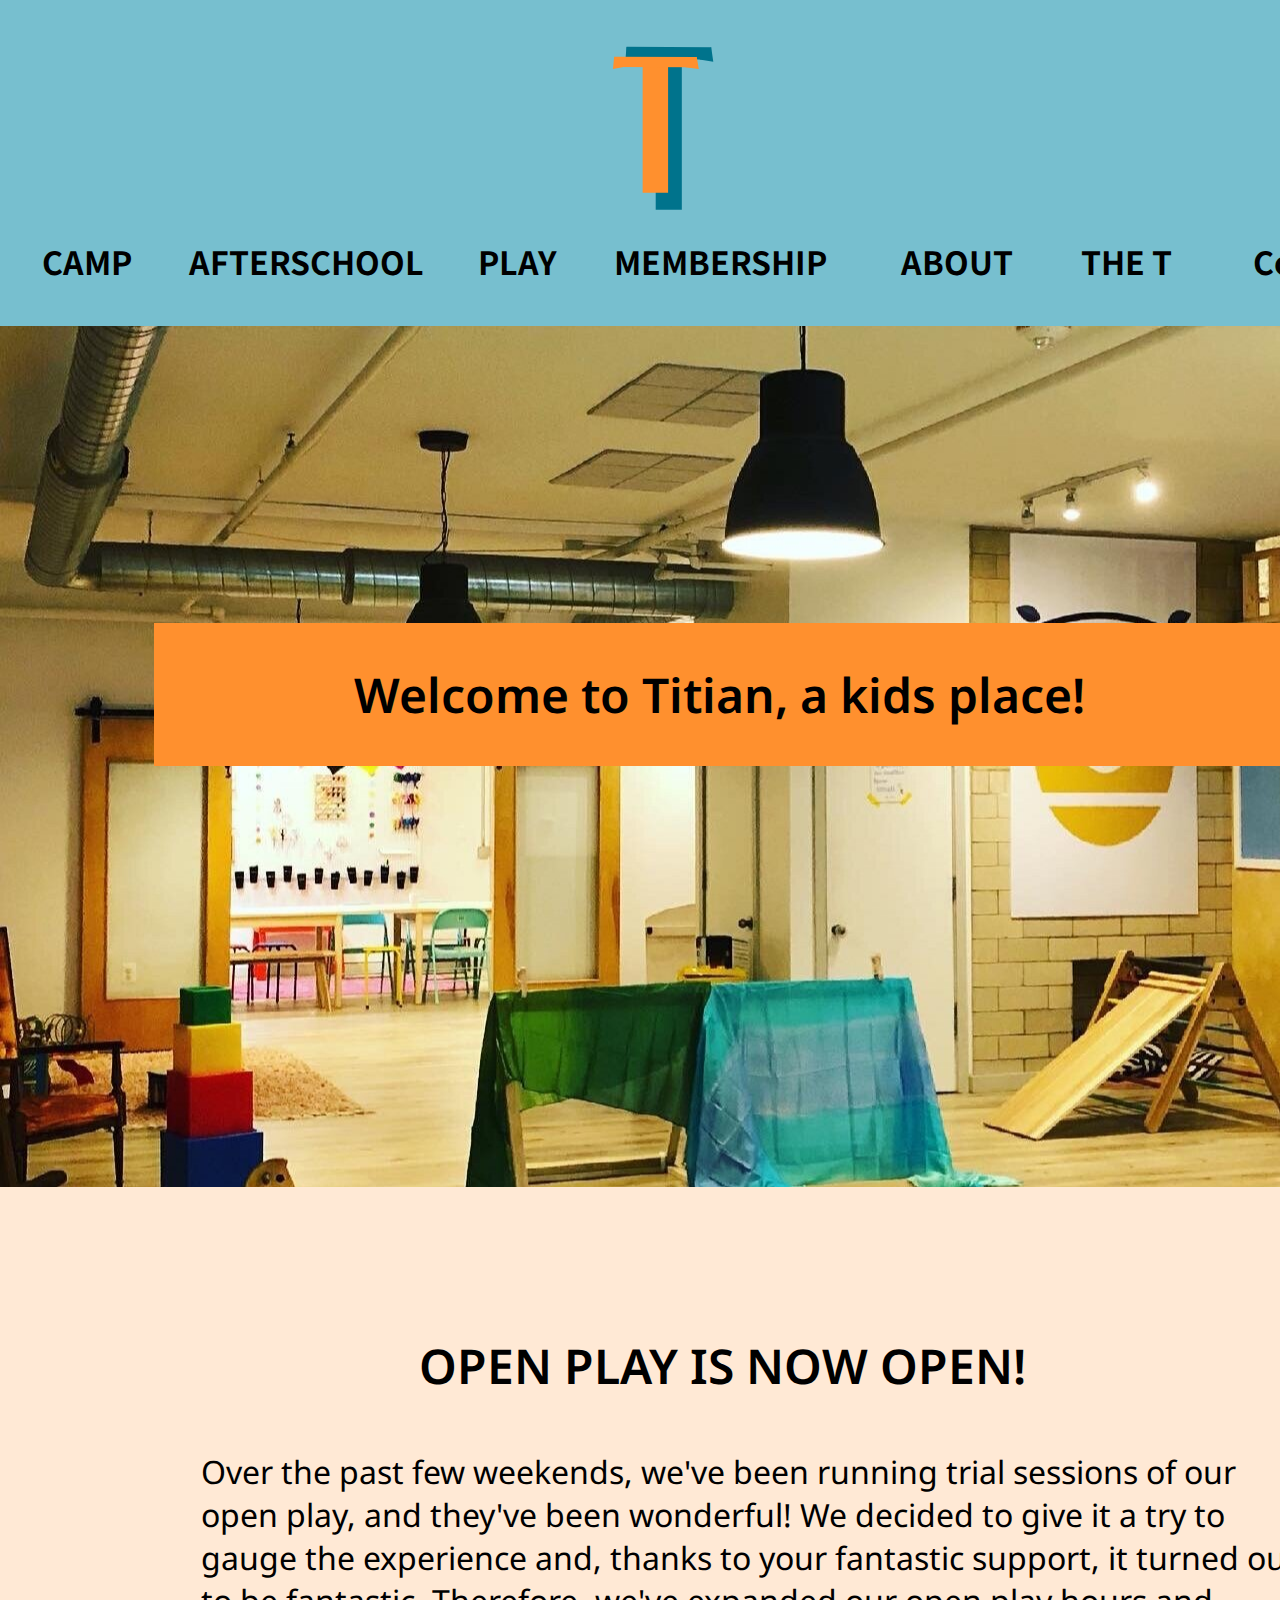
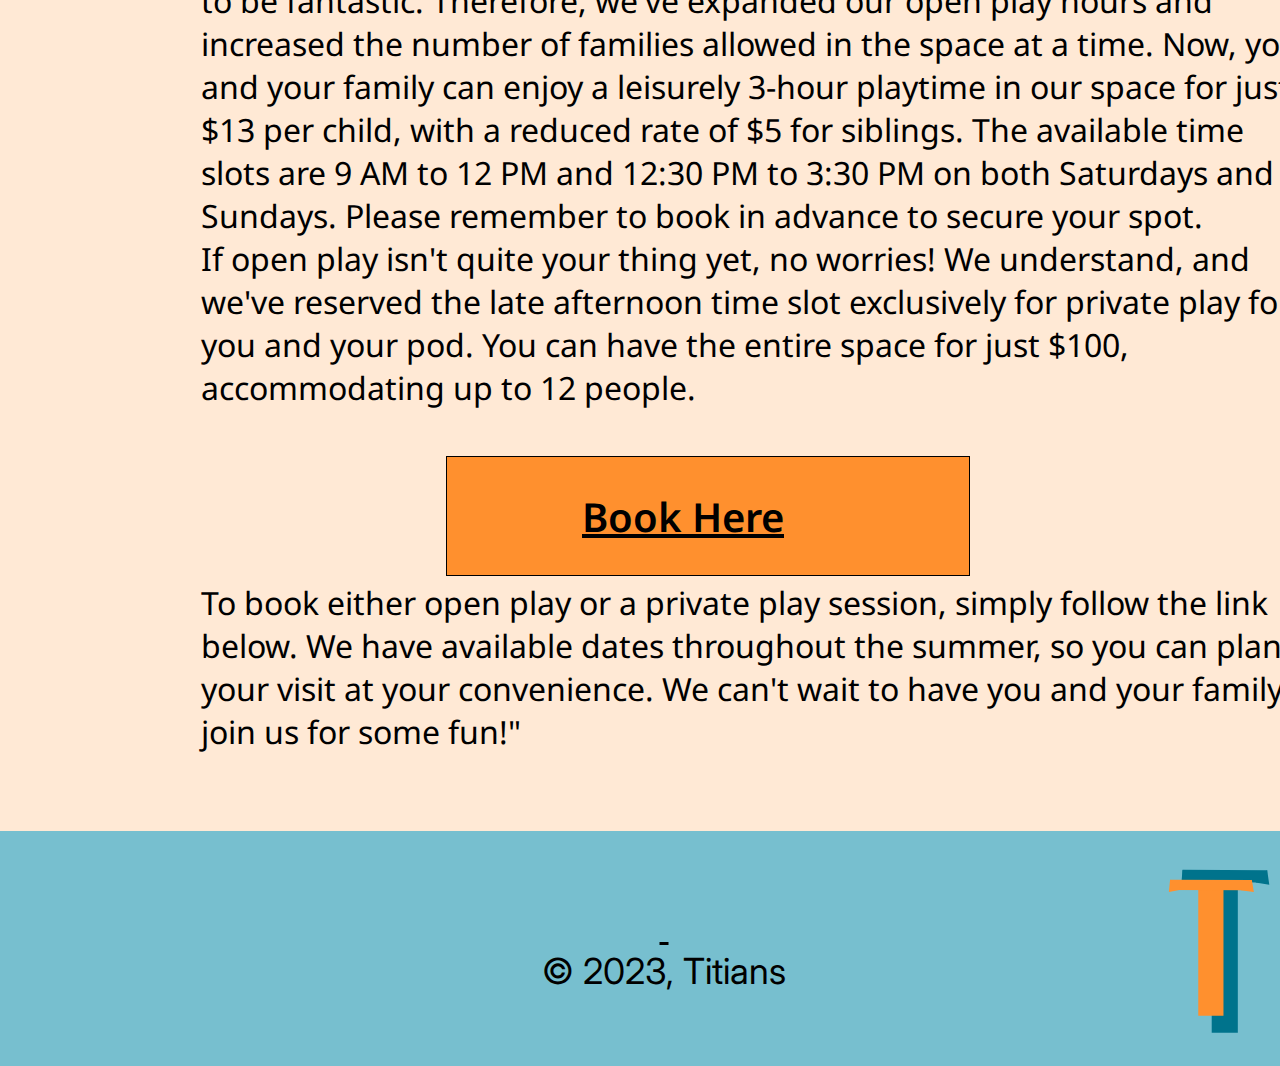
<file: index.html>
<!DOCTYPE html><html><head><meta charset="utf-8"><meta name="viewport" content="initial-scale=1, width=device-width"><link rel="stylesheet" href="about.6e3d52ef.css"><link rel="stylesheet" href="index.95268036.css"><link rel="stylesheet" href="https://fonts.googleapis.com/css2?family=Inter:wght@400&display=swap"><link rel="stylesheet" href="https://fonts.googleapis.com/css2?family=Noto Sans:wght@400;600&display=swap"><link rel="stylesheet" href="https://fonts.googleapis.com/css2?family=Noto Sans SC:wght@400;700&display=swap"></head><body> <div class="home"> <div class="rectangle-parent"> <div class="group-child"></div> <div class="titians"> <p class="blank-line">&nbsp;</p> <p class="over-the-past">© 2023, Titians</p> </div> <img class="logo-3-icon" alt src="logo-3.887e6494.svg"> <img class="logo-4-icon" alt src="logo-4.06230468.svg"> </div> <div class="open-play-is">OPEN PLAY IS NOW OPEN!</div> <div class="over-the-past-container"> <p class="over-the-past"> Over the past few weekends, we've been running trial sessions of our open play, and they've been wonderful! We decided to give it a try to gauge the experience and, thanks to your fantastic support, it turned out to be fantastic. Therefore, we've expanded our open play hours and increased the number of families allowed in the space at a time. Now, you and your family can enjoy a leisurely 3-hour playtime in our space for just $13 per child, with a reduced rate of $5 for siblings. The available time slots are 9 AM to 12 PM and 12:30 PM to 3:30 PM on both Saturdays and Sundays. Please remember to book in advance to secure your spot. </p> <p class="over-the-past"> If open play isn't quite your thing yet, no worries! We understand, and we've reserved the late afternoon time slot exclusively for private play for you and your pod. You can have the entire space for just $100, accommodating up to 12 people. </p> <p class="over-the-past">&nbsp;</p> <p class="over-the-past">&nbsp;</p> <p class="over-the-past">&nbsp;</p> <p class="over-the-past">&nbsp;</p> <p class="over-the-past"> To book either open play or a private play session, simply follow the link below. We have available dates throughout the summer, so you can plan your visit at your convenience. We can't wait to have you and your family join us for some fun!" </p> <p class="over-the-past">&nbsp;</p> </div> <div class="rectangle-group"> <div class="group-item"></div> <a class="book-here" href="https://www.bookeo.com/" target="_blank">Book Here</a> </div> <img class="image-33-icon" alt src="image-33@2x.e5708bfb.png"> <div class="home-child"></div> <div class="welcome-to-titian">Welcome to Titian, a kids place!</div> <div class="line-parent"> <img class="group-inner" alt src="line-7.4af48ccd.svg"> <div class="banner-parent"> <div class="banner"></div> <b class="camp" id="cAMPText">CAMP</b> <b class="about" id="aBOUTText">ABOUT</b> <b class="the-t" id="tHETText">THE T</b> <b class="contact" id="contactText">Contact</b> <b class="afterschool" id="aFTERSCHOOLText">AFTERSCHOOL</b> <b class="play" id="pLAYText">PLAY</b> <b class="membership" id="mEMBERSHIPText">MEMBERSHIP</b> <img class="group-icon" alt src="group-3.c6933847.svg"> </div> </div> </div> <script>var t=document.getElementById("cAMPText");t&&t.addEventListener("click",function(t){window.location.href="./camp.html"});var e=document.getElementById("aBOUTText");e&&e.addEventListener("click",function(t){window.location.href="./about.html"});var n=document.getElementById("tHETText");n&&n.addEventListener("click",function(t){window.location.href="./the-t.html"});var c=document.getElementById("contactText");c&&c.addEventListener("click",function(t){window.location.href="./contact.html"});var o=document.getElementById("aFTERSCHOOLText");o&&o.addEventListener("click",function(t){window.location.href="./afterschool.html"});var i=document.getElementById("pLAYText");i&&i.addEventListener("click",function(t){window.location.href="./play.html"});var d=document.getElementById("mEMBERSHIPText");d&&d.addEventListener("click",function(t){window.location.href="./membership.html"});</script> </body></html>
</file>
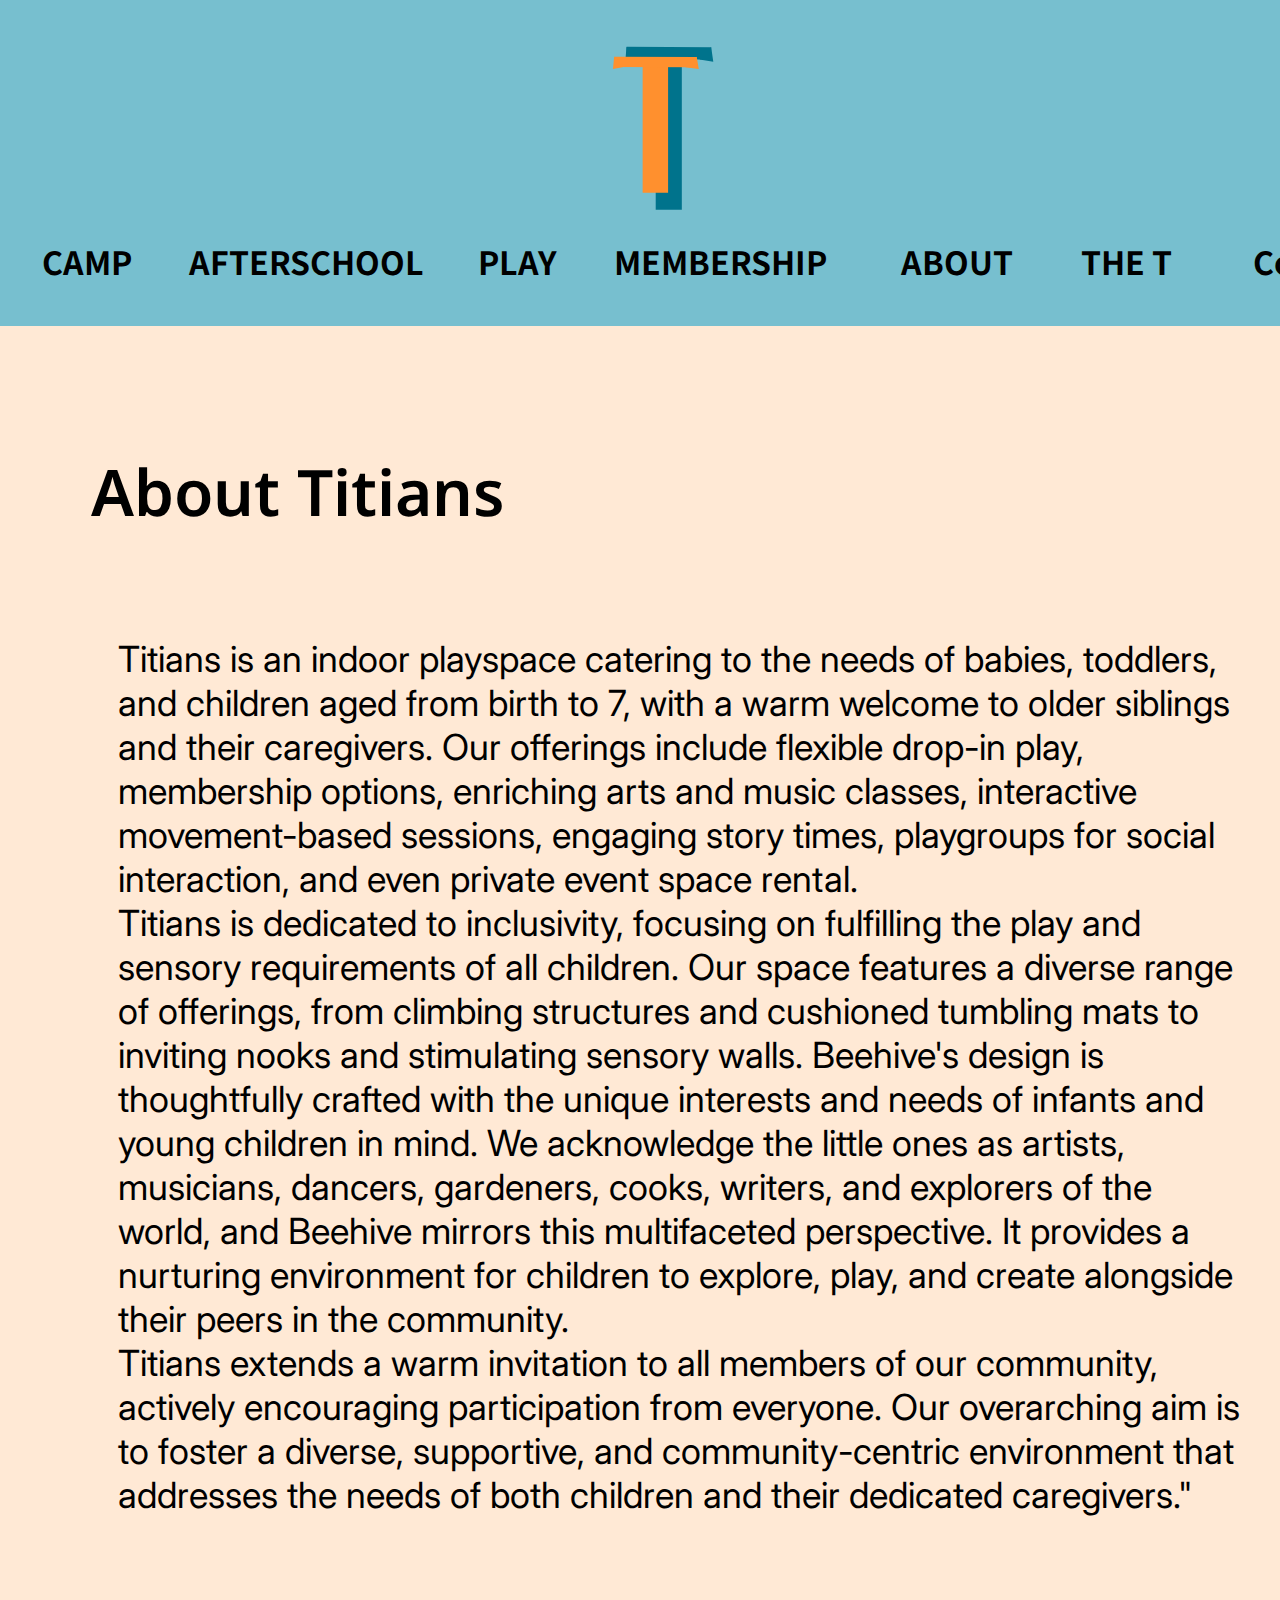
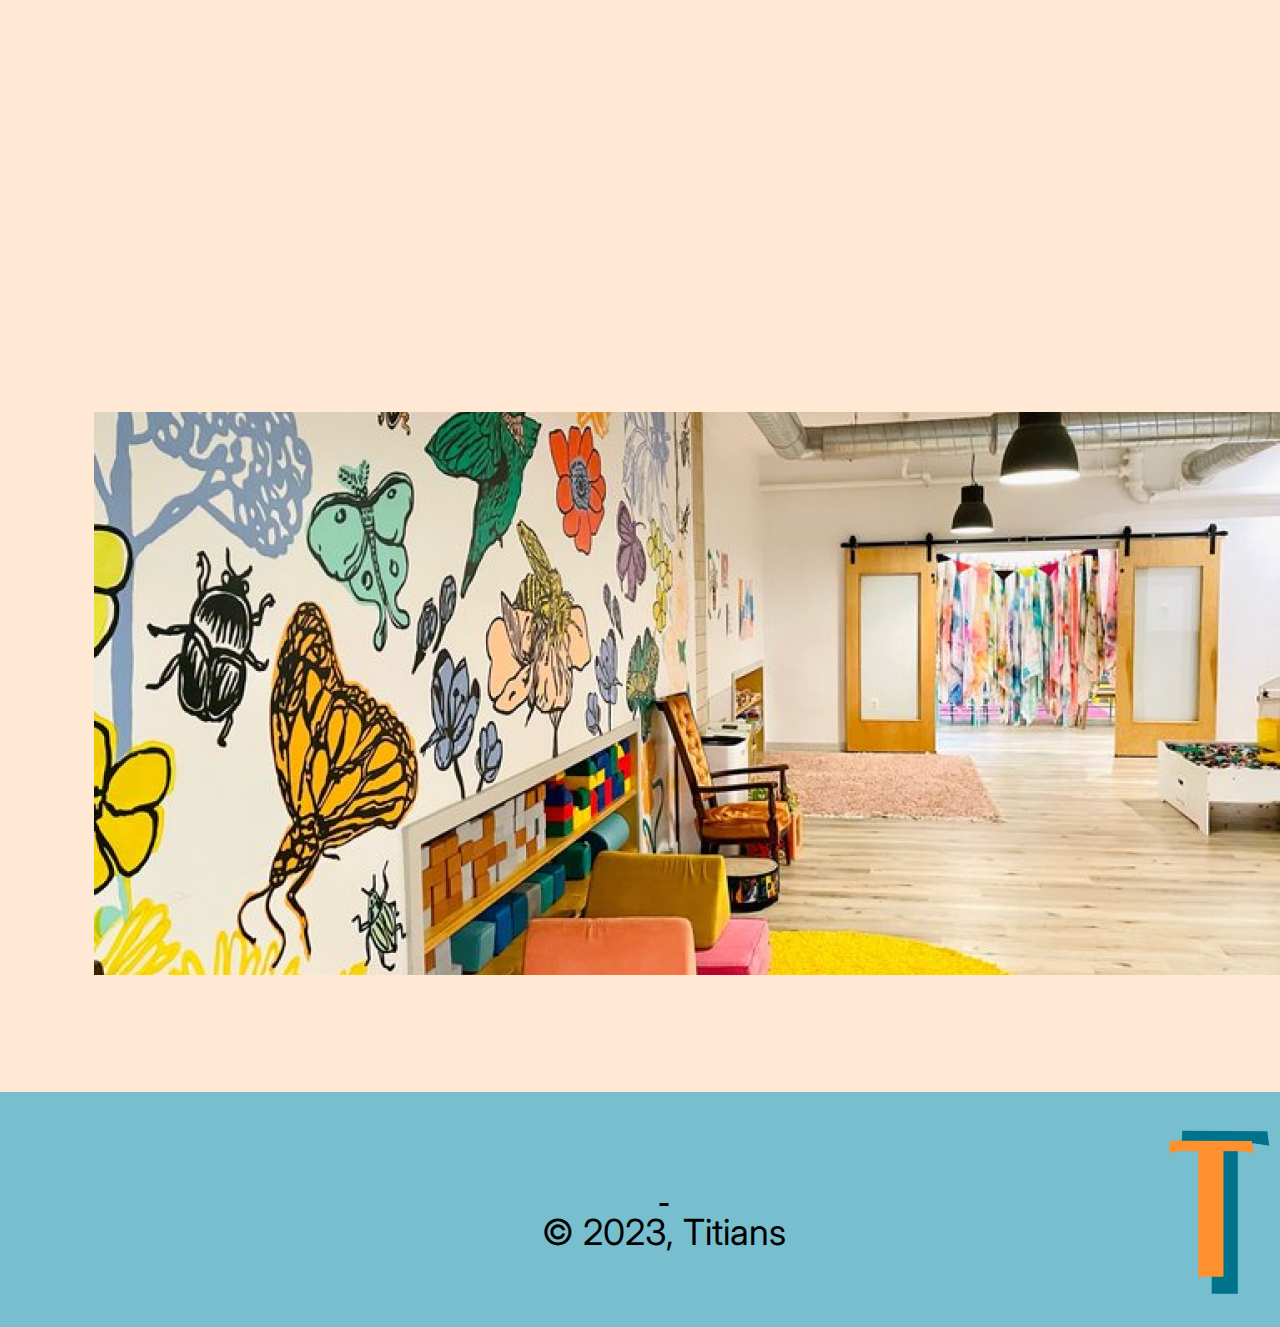
<file: about.html>
<!DOCTYPE html><html><head><meta charset="utf-8"><meta name="viewport" content="initial-scale=1, width=device-width"><link rel="stylesheet" href="about.6e3d52ef.css"><link rel="stylesheet" href="about.a5de8e25.css"><link rel="stylesheet" href="https://fonts.googleapis.com/css2?family=Inter:wght@400&display=swap"><link rel="stylesheet" href="https://fonts.googleapis.com/css2?family=Noto Sans:wght@400;600&display=swap"><link rel="stylesheet" href="https://fonts.googleapis.com/css2?family=Noto Sans SC:wght@400;700&display=swap"></head><body> <div class="about3"> <div class="about-titians">About Titians</div> <img class="image-31-icon" alt src="image-31@2x.51014628.png"> <div class="rectangle-parent3"> <div class="group-child7"></div> <div class="titians6"> <p class="blank-line8">&nbsp;</p> <p class="titians-is-an">© 2023, Titians</p> </div> <img class="logo-3-icon3" alt src="logo-33.b708cd90.svg"> <img class="logo-4-icon3" alt src="logo-43.1bdecb30.svg"> </div> <div class="titians-is-an-container"> <p class="titians-is-an"> Titians is an indoor playspace catering to the needs of babies, toddlers, and children aged from birth to 7, with a warm welcome to older siblings and their caregivers. Our offerings include flexible drop-in play, membership options, enriching arts and music classes, interactive movement-based sessions, engaging story times, playgroups for social interaction, and even private event space rental. </p> <p class="titians-is-an"> Titians is dedicated to inclusivity, focusing on fulfilling the play and sensory requirements of all children. Our space features a diverse range of offerings, from climbing structures and cushioned tumbling mats to inviting nooks and stimulating sensory walls. Beehive's design is thoughtfully crafted with the unique interests and needs of infants and young children in mind. We acknowledge the little ones as artists, musicians, dancers, gardeners, cooks, writers, and explorers of the world, and Beehive mirrors this multifaceted perspective. It provides a nurturing environment for children to explore, play, and create alongside their peers in the community. </p> <p class="titians-is-an"> Titians extends a warm invitation to all members of our community, actively encouraging participation from everyone. Our overarching aim is to foster a diverse, supportive, and community-centric environment that addresses the needs of both children and their dedicated caregivers." </p> </div> <div class="line-parent1"> <img class="group-child8" alt src="line-7.4af48ccd.svg"> <div class="banner-parent1"> <div class="banner3"></div> <b class="camp4" id="cAMPText">CAMP</b> <b class="about4" id="aBOUTText">ABOUT</b> <b class="the-t3" id="tHETText">THE T</b> <b class="contact3" id="contactText">Contact</b> <b class="afterschool4" id="aFTERSCHOOLText">AFTERSCHOOL</b> <b class="play3" id="pLAYText">PLAY</b> <b class="membership3" id="mEMBERSHIPText">MEMBERSHIP</b> <img class="group-child9" alt src="group-33.077ab45e.svg" id="group"> </div> </div> </div> <script>var t=document.getElementById("cAMPText");t&&t.addEventListener("click",function(t){window.location.href="./camp.html"});var e=document.getElementById("aBOUTText");e&&e.addEventListener("click",function(t){window.location.href="./about.html"});var n=document.getElementById("tHETText");n&&n.addEventListener("click",function(t){window.location.href="./the-t.html"});var c=document.getElementById("contactText");c&&c.addEventListener("click",function(t){window.location.href="./contact.html"});var o=document.getElementById("aFTERSCHOOLText");o&&o.addEventListener("click",function(t){window.location.href="./afterschool.html"});var i=document.getElementById("pLAYText");i&&i.addEventListener("click",function(t){window.location.href="./play.html"});var d=document.getElementById("mEMBERSHIPText");d&&d.addEventListener("click",function(t){window.location.href="./membership.html"});var l=document.getElementById("group");l&&l.addEventListener("click",function(t){window.location.href="./home.html"});</script> </body></html>
</file>
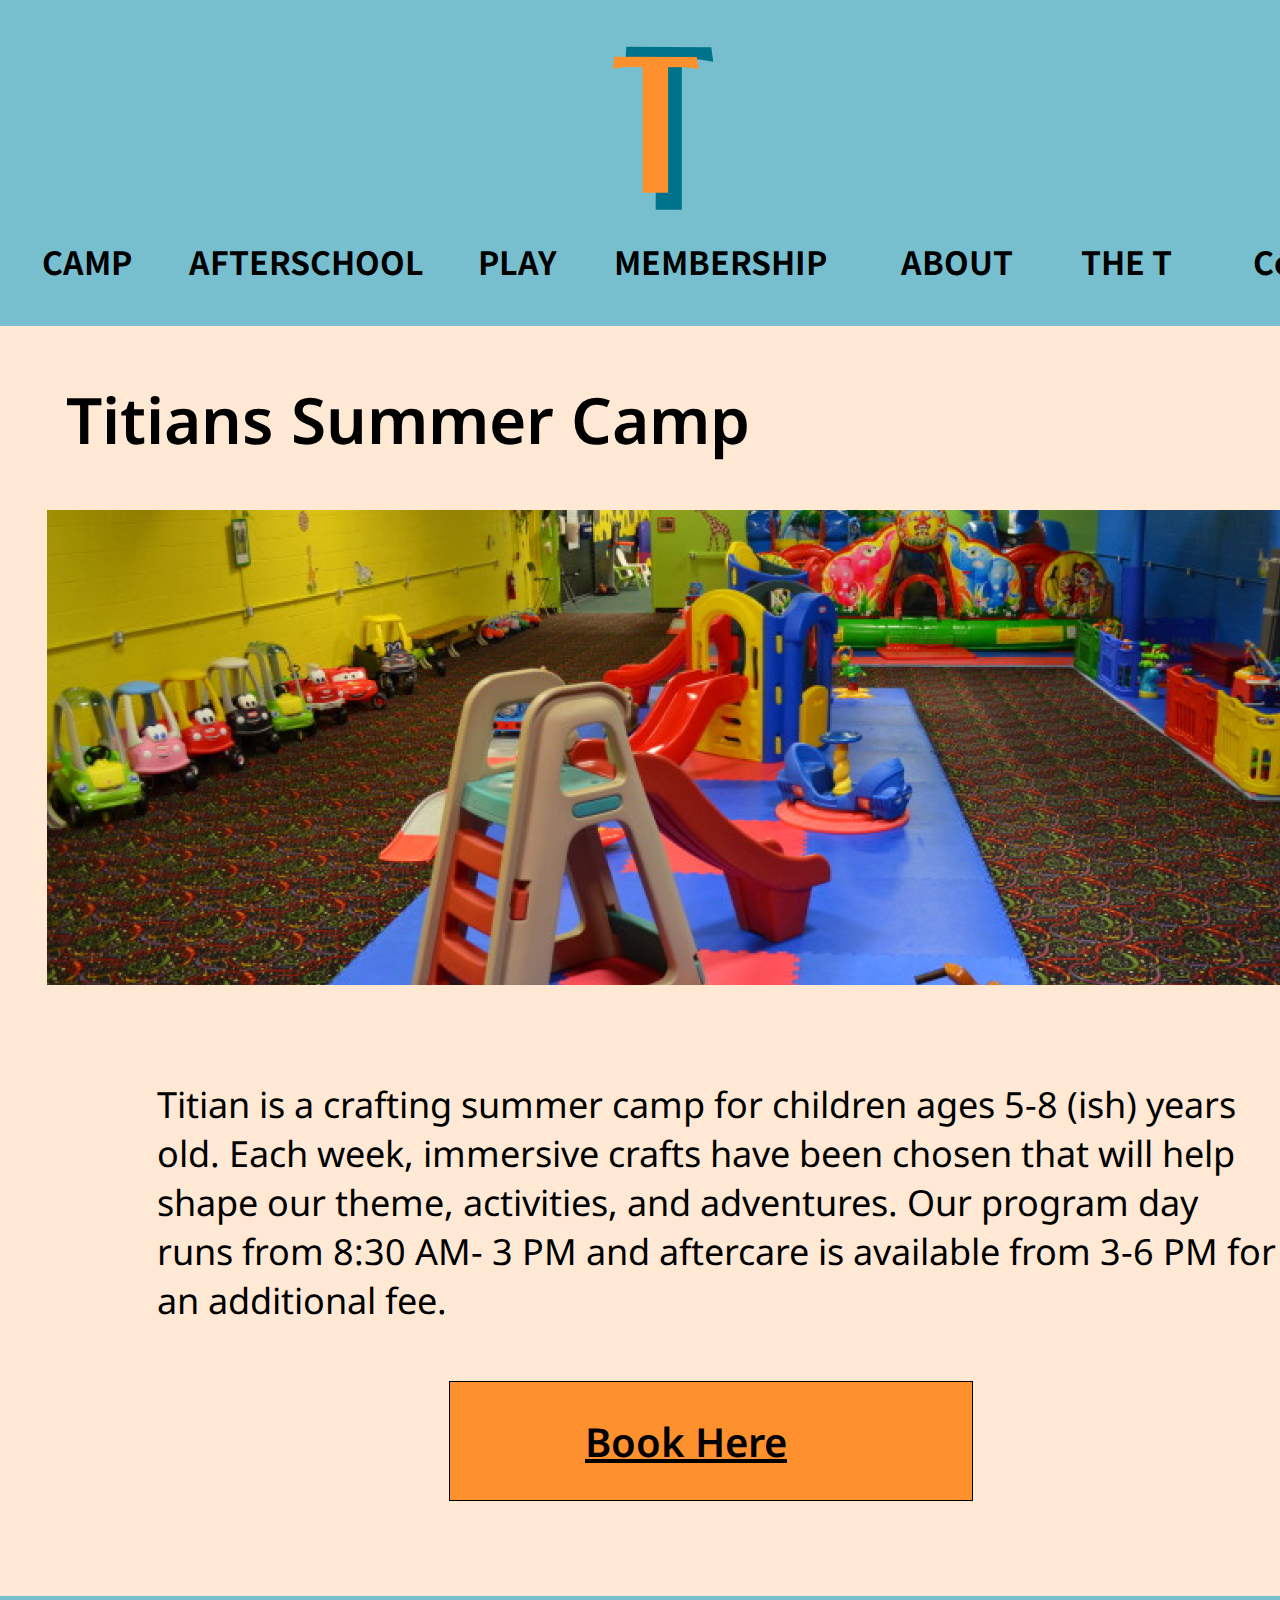
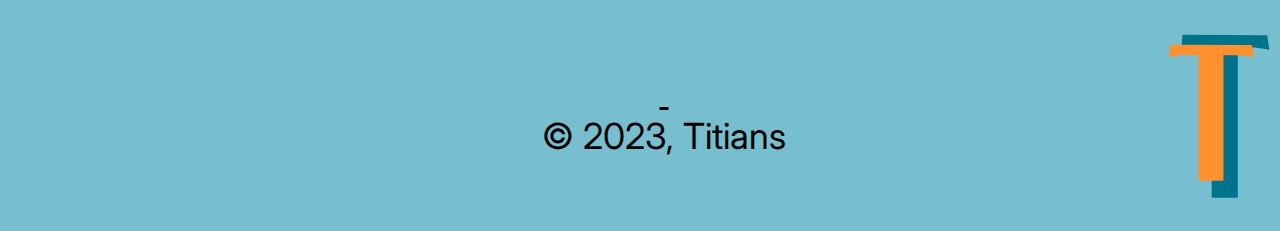
<file: camp.html>
<!DOCTYPE html><html><head><meta charset="utf-8"><meta name="viewport" content="initial-scale=1, width=device-width"><link rel="stylesheet" href="about.6e3d52ef.css"><link rel="stylesheet" href="camp.c74c998b.css"><link rel="stylesheet" href="https://fonts.googleapis.com/css2?family=Inter:wght@400&display=swap"><link rel="stylesheet" href="https://fonts.googleapis.com/css2?family=Noto Sans:wght@400;600&display=swap"><link rel="stylesheet" href="https://fonts.googleapis.com/css2?family=Noto Sans SC:wght@400;700&display=swap"></head><body> <div class="camp1"> <div class="titian-is-a"> Titian is a crafting summer camp for children ages 5-8 (ish) years old. Each week, immersive crafts have been chosen that will help shape our theme, activities, and adventures. Our program day runs from 8:30 AM- 3 PM and aftercare is available from 3-6 PM for an additional fee. </div> <div class="rectangle-container"> <div class="rectangle-div"></div> <a class="book-here1" href="https://www.bookeo.com/" target="_blank">Book Here</a> </div> <div class="group-div"> <div class="group-child1"></div> <div class="titians2"> <p class="blank-line6">&nbsp;</p> <p class="titians3">© 2023, Titians</p> </div> <img class="logo-3-icon1" alt src="logo-31.887e6494.svg"> <img class="logo-4-icon1" alt src="logo-41.06230468.svg"> </div> <div class="titians-summer-camp">Titians Summer Camp</div> <img class="image-29-icon" alt src="image-29@2x.c90b2e92.png"> <div class="line-group"> <img class="line-icon" alt src="line-7.4af48ccd.svg"> <div class="banner-group"> <div class="banner1"></div> <b class="camp2" id="cAMPText">CAMP</b> <b class="about1" id="aBOUTText">ABOUT</b> <b class="the-t1" id="tHETText">THE T</b> <b class="contact1" id="contactText">Contact</b> <b class="afterschool1" id="aFTERSCHOOLText">AFTERSCHOOL</b> <b class="play1" id="pLAYText">PLAY</b> <b class="membership1" id="mEMBERSHIPText">MEMBERSHIP</b> <img class="group-child2" alt src="group-31.c6933847.svg" id="group"> </div> </div> </div> <script>var t=document.getElementById("cAMPText");t&&t.addEventListener("click",function(t){window.location.href="./camp.html"});var e=document.getElementById("aBOUTText");e&&e.addEventListener("click",function(t){window.location.href="./about.html"});var n=document.getElementById("tHETText");n&&n.addEventListener("click",function(t){window.location.href="./the-t.html"});var c=document.getElementById("contactText");c&&c.addEventListener("click",function(t){window.location.href="./contact.html"});var o=document.getElementById("aFTERSCHOOLText");o&&o.addEventListener("click",function(t){window.location.href="./afterschool.html"});var i=document.getElementById("pLAYText");i&&i.addEventListener("click",function(t){window.location.href="./play.html"});var d=document.getElementById("mEMBERSHIPText");d&&d.addEventListener("click",function(t){window.location.href="./membership.html"});var l=document.getElementById("group");l&&l.addEventListener("click",function(t){window.location.href="./home.html"});</script> </body></html>
</file>
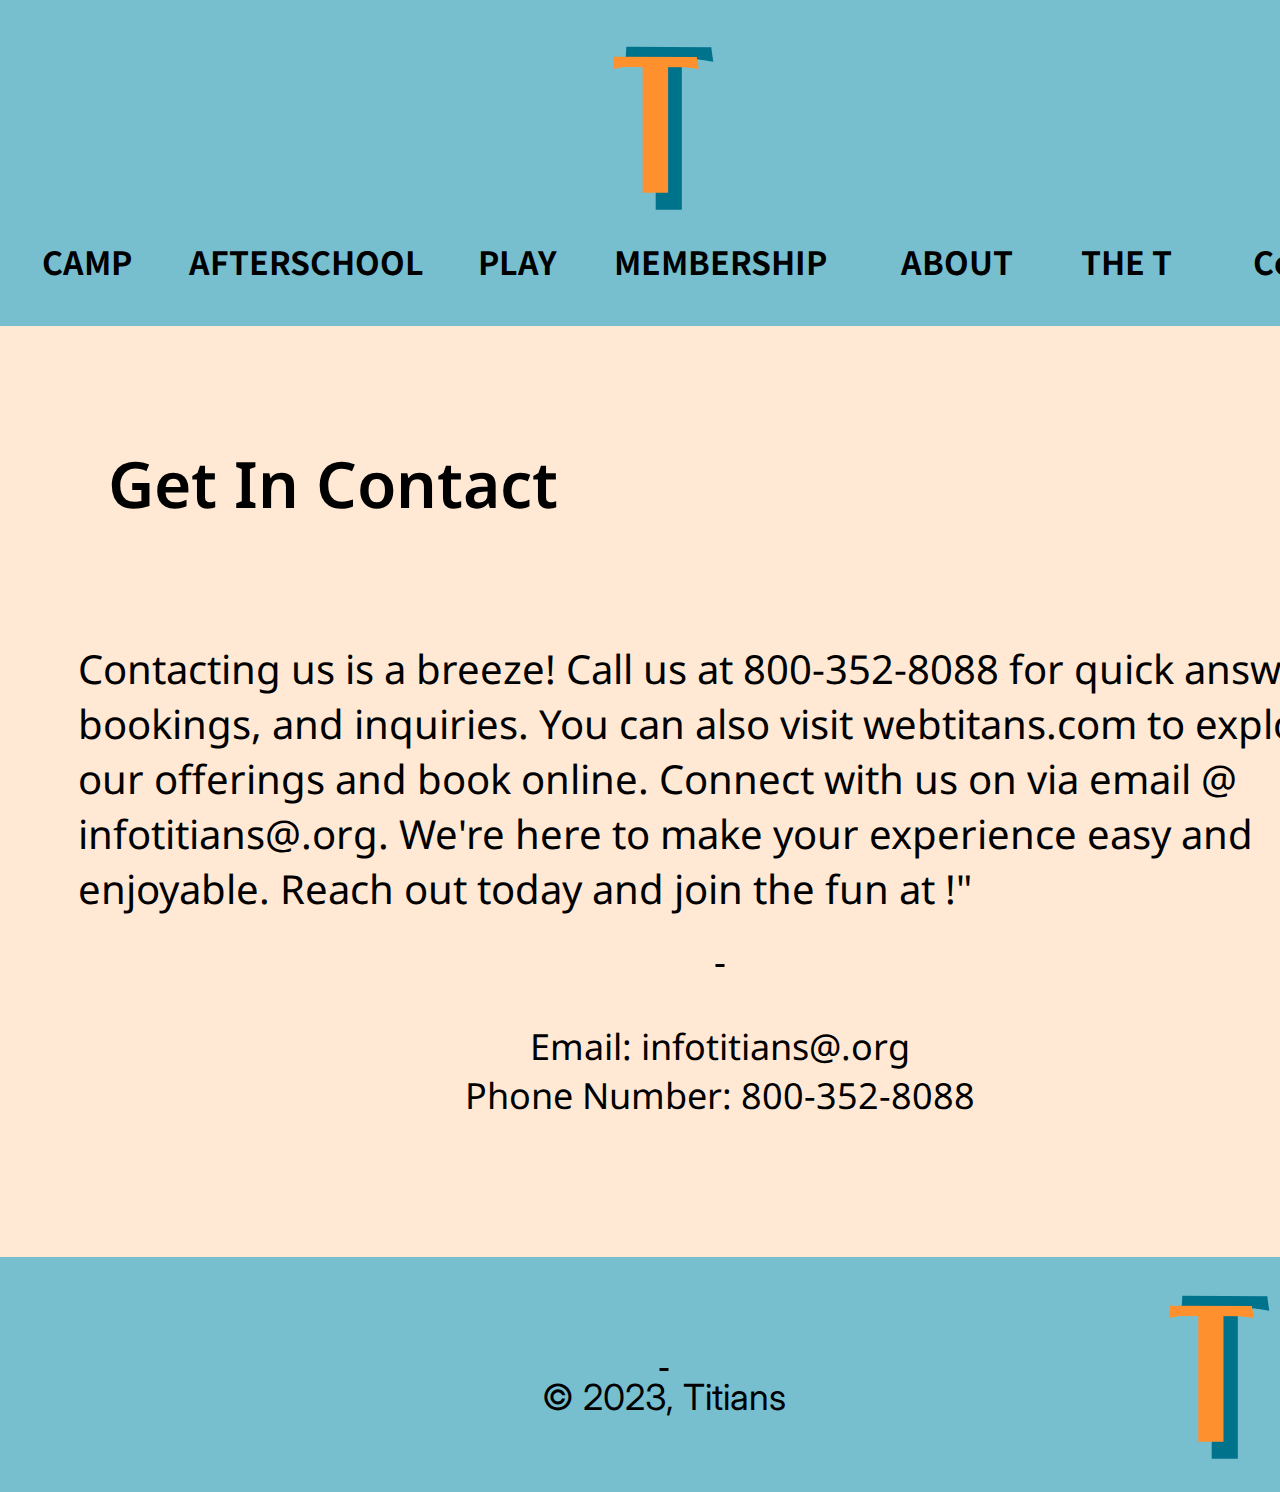
<file: contact.html>
<!DOCTYPE html><html><head><meta charset="utf-8"><meta name="viewport" content="initial-scale=1, width=device-width"><link rel="stylesheet" href="about.6e3d52ef.css"><link rel="stylesheet" href="contact.d4bec14b.css"><link rel="stylesheet" href="https://fonts.googleapis.com/css2?family=Inter:wght@400&display=swap"><link rel="stylesheet" href="https://fonts.googleapis.com/css2?family=Noto Sans:wght@400;600&display=swap"><link rel="stylesheet" href="https://fonts.googleapis.com/css2?family=Noto Sans SC:wght@400;700&display=swap"></head><body> <div class="contact5"> <div class="footer"></div> <div class="contacting-us-is"> Contacting us is a breeze! Call us at 800-352-8088 for quick answers, bookings, and inquiries. You can also visit webtitans.com to explore our offerings and book online. Connect with us on via email @ infotitians@.org. We're here to make your experience easy and enjoyable. Reach out today and join the fun at !" </div> <div class="email-infotitiansorg-phone-container"> <p class="blank-line10">&nbsp;</p> <p class="email-infotitiansorg">&nbsp;</p> <p class="email-infotitiansorg">Email: infotitians@.org</p> <p class="email-infotitiansorg">Phone Number: 800-352-8088</p> </div> <div class="get-in-contact">Get In Contact</div> <div class="rectangle-parent6"> <div class="group-child14"></div> <div class="titians10"> <p class="blank-line12">&nbsp;</p> <p class="email-infotitiansorg">© 2023, Titians</p> </div> <img class="logo-3-icon5" alt src="logo-35.543dbf1c.svg"> <img class="logo-4-icon5" alt src="logo-45.68416d88.svg"> </div> <div class="line-parent3"> <img class="group-child15" alt src="line-7.4af48ccd.svg"> <div class="banner-parent3"> <div class="banner5"></div> <b class="camp6" id="cAMPText">CAMP</b> <b class="about6" id="aBOUTText">ABOUT</b> <b class="the-t5" id="tHETText">THE T</b> <b class="contact6" id="contactText">Contact</b> <b class="afterschool6" id="aFTERSCHOOLText">AFTERSCHOOL</b> <b class="play7" id="pLAYText">PLAY</b> <b class="membership5" id="mEMBERSHIPText">MEMBERSHIP</b> <img class="group-child16" alt src="group-34.01497642.svg"> </div> </div> </div> <script>var t=document.getElementById("cAMPText");t&&t.addEventListener("click",function(t){window.location.href="./camp.html"});var e=document.getElementById("aBOUTText");e&&e.addEventListener("click",function(t){window.location.href="./about.html"});var n=document.getElementById("tHETText");n&&n.addEventListener("click",function(t){window.location.href="./the-t.html"});var c=document.getElementById("contactText");c&&c.addEventListener("click",function(t){window.location.href="./contact.html"});var o=document.getElementById("aFTERSCHOOLText");o&&o.addEventListener("click",function(t){window.location.href="./afterschool.html"});var i=document.getElementById("pLAYText");i&&i.addEventListener("click",function(t){window.location.href="./play.html"});var d=document.getElementById("mEMBERSHIPText");d&&d.addEventListener("click",function(t){window.location.href="./membership.html"});</script> </body></html>
</file>
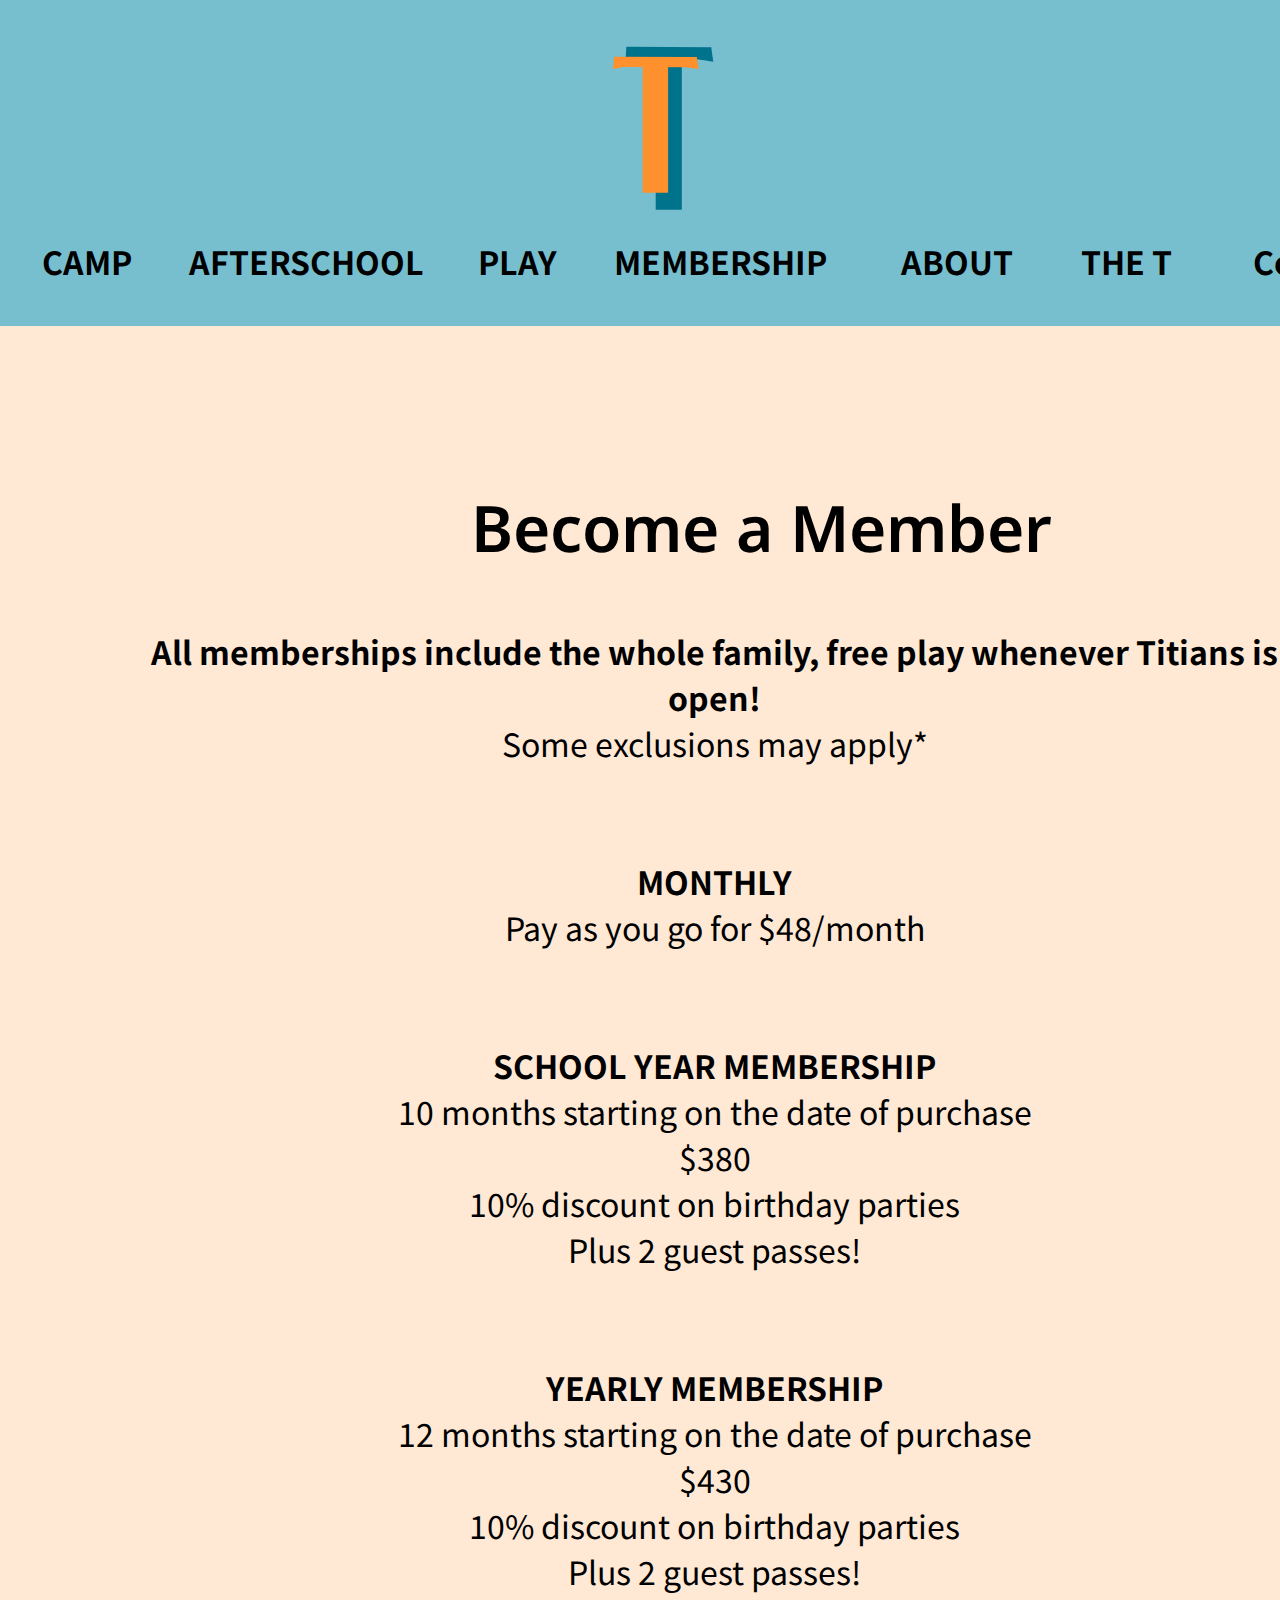
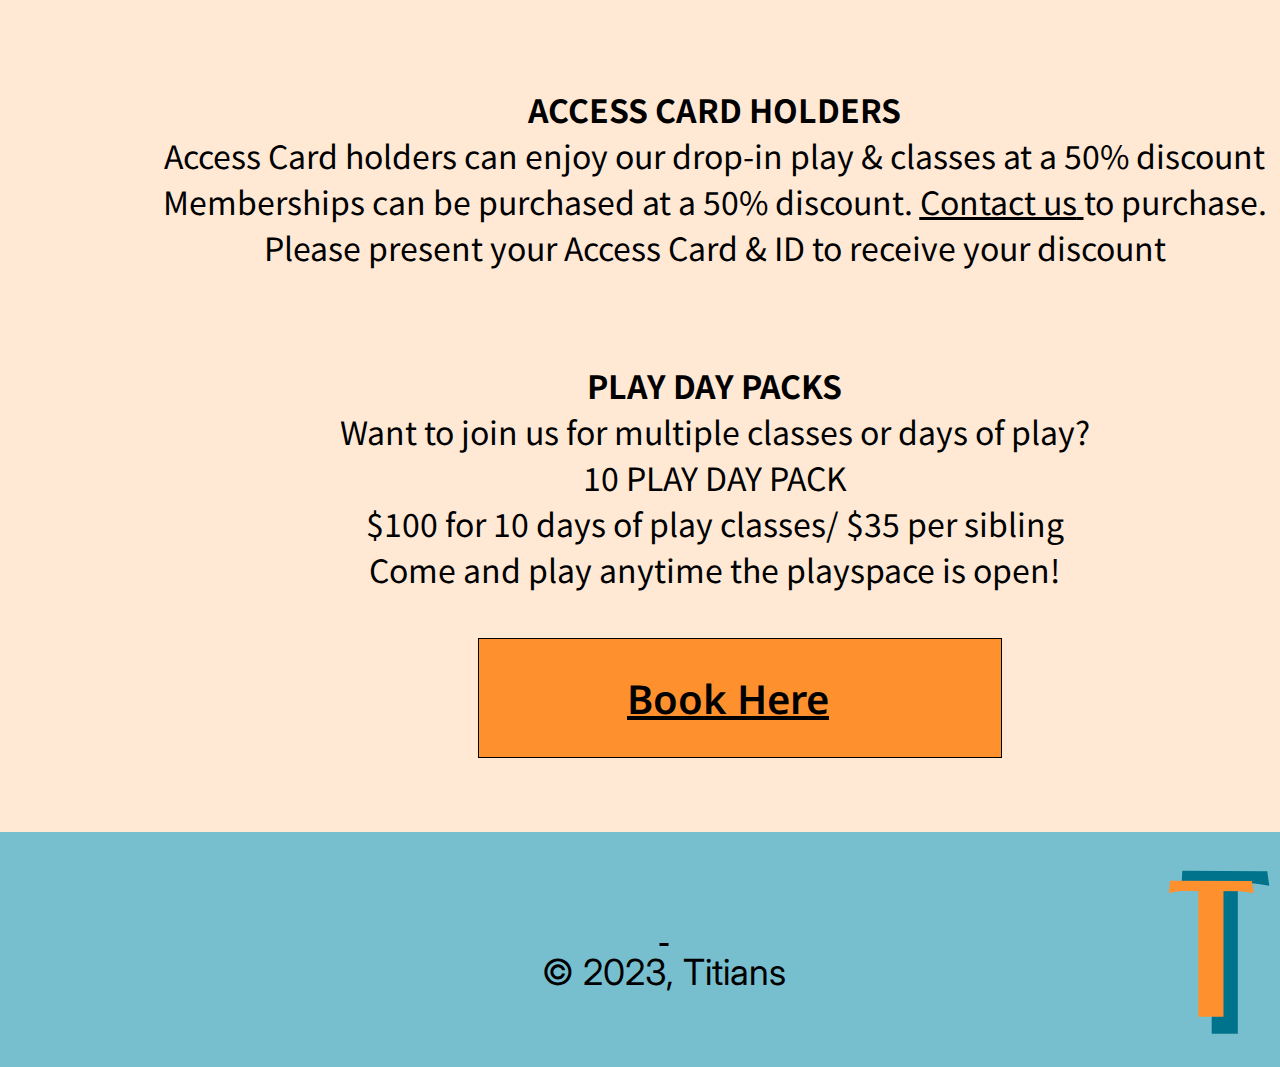
<file: membership.html>
<!DOCTYPE html><html><head><meta charset="utf-8"><meta name="viewport" content="initial-scale=1, width=device-width"><link rel="stylesheet" href="about.6e3d52ef.css"><link rel="stylesheet" href="membership.bb24a303.css"><link rel="stylesheet" href="https://fonts.googleapis.com/css2?family=Inter:wght@400&display=swap"><link rel="stylesheet" href="https://fonts.googleapis.com/css2?family=Noto Sans:wght@400;600&display=swap"><link rel="stylesheet" href="https://fonts.googleapis.com/css2?family=Noto Sans SC:wght@400;700&display=swap"></head><body> <div class="membership7"> <div class="footer2"></div> <div class="all-memberships-include-container"> <p class="all-memberships-include-the-wh"> <b class="all-memberships-include">All memberships include the whole family, free play whenever Titians is open!</b> </p> <p class="all-memberships-include-the-wh"> <span class="all-memberships-include">Some exclusions may apply*</span> </p> <p class="all-memberships-include-the-wh"> <b class="all-memberships-include">&nbsp;</b> </p> <p class="all-memberships-include-the-wh"> <b class="all-memberships-include">&nbsp;</b> </p> <p class="all-memberships-include-the-wh"> <b class="all-memberships-include">MONTHLY</b> </p> <p class="all-memberships-include-the-wh"> <span class="all-memberships-include">Pay as you go for $48/month</span> </p> <p class="all-memberships-include-the-wh"> <b class="all-memberships-include">&nbsp;</b> </p> <p class="all-memberships-include-the-wh"> <b class="all-memberships-include">&nbsp;</b> </p> <p class="all-memberships-include-the-wh"> <b class="all-memberships-include">SCHOOL YEAR MEMBERSHIP</b> </p> <p class="all-memberships-include-the-wh"> <span class="all-memberships-include">10 months starting on the date of purchase</span> </p> <p class="all-memberships-include-the-wh"> <span class="all-memberships-include">$380</span> </p> <p class="all-memberships-include-the-wh"> <span class="all-memberships-include">10% discount on birthday parties</span> </p> <p class="all-memberships-include-the-wh"> <span class="all-memberships-include">Plus 2 guest passes!</span> </p> <p class="all-memberships-include-the-wh"> <b class="all-memberships-include">&nbsp;</b> </p> <p class="all-memberships-include-the-wh"> <b class="all-memberships-include">&nbsp;</b> </p> <p class="all-memberships-include-the-wh"> <b class="all-memberships-include">YEARLY MEMBERSHIP</b> </p> <p class="all-memberships-include-the-wh"> <span class="all-memberships-include">12 months starting on the date of purchase</span> </p> <p class="all-memberships-include-the-wh"> <span class="all-memberships-include">$430</span> </p> <p class="all-memberships-include-the-wh"> <span class="all-memberships-include">10% discount on birthday parties</span> </p> <p class="all-memberships-include-the-wh"> <span class="all-memberships-include">Plus 2 guest passes!</span> </p> <p class="all-memberships-include-the-wh"> <b class="all-memberships-include">&nbsp;</b> </p> <p class="all-memberships-include-the-wh"> <b class="all-memberships-include">&nbsp;</b> </p> <p class="all-memberships-include-the-wh"> <b class="all-memberships-include">ACCESS CARD HOLDERS</b> </p> <p class="all-memberships-include-the-wh"> <span>Access Card holders can enjoy our drop-in play & classes at a 50% discount</span> </p> <p class="all-memberships-include-the-wh"> <span>Memberships can be purchased at a 50% discount. </span> <a class="contact-us" href="https://www.beehiveatbok.com/contact-us" target="_blank"> <span> <span class="contact-us1">Contact us</span> </span> </a> <span> to purchase.</span> </p> <p class="all-memberships-include-the-wh"> <span>Please present your Access Card & ID to receive your discount</span> </p> <p class="all-memberships-include-the-wh"> <b class="all-memberships-include">&nbsp;</b> </p> <p class="all-memberships-include-the-wh"> <b class="all-memberships-include">&nbsp;</b> </p> <p class="all-memberships-include-the-wh"> <b class="all-memberships-include">PLAY DAY PACKS</b> </p> <p class="all-memberships-include-the-wh"> <span class="all-memberships-include">Want to join us for multiple classes or days of play?</span> </p> <p class="all-memberships-include-the-wh"> <span class="all-memberships-include">10 PLAY DAY PACK</span> </p> <p class="all-memberships-include-the-wh"> <span class="all-memberships-include">$100 for 10 days of play classes/ $35 per sibling</span> </p> <p class="all-memberships-include-the-wh"> <span class="all-memberships-include">Come and play anytime the playspace is open!</span> </p> </div> <div class="become-a-member">Become a Member</div> <div class="rectangle-parent10"> <div class="group-child22"></div> <a class="book-here6" href="https://www.bookeo.com/" target="_blank">Book Here</a> </div> <div class="rectangle-parent11"> <div class="group-child23"></div> <div class="titians14"> <p class="blank-line39">&nbsp;</p> <p class="all-memberships-include-the-wh">© 2023, Titians</p> </div> <img class="logo-3-icon7" alt src="logo-34.b80c5e60.svg"> <img class="logo-4-icon7" alt src="logo-44.0f6f29a3.svg"> </div> <div class="line-parent5"> <img class="group-child24" alt src="line-7.4af48ccd.svg"> <div class="line-parent5"> <div class="banner7"></div> <b class="camp8" id="cAMPText">CAMP</b> <b class="about8" id="aBOUTText">ABOUT</b> <b class="the-t8" id="tHETText">THE T</b> <b class="contact8" id="contactText">Contact</b> <b class="afterschool8" id="aFTERSCHOOLText">AFTERSCHOOL</b> <b class="play9" id="pLAYText">PLAY</b> <b class="membership8" id="mEMBERSHIPText">MEMBERSHIP</b> <img class="group-child25" alt src="group-33.077ab45e.svg"> </div> </div> </div> <script>var t=document.getElementById("cAMPText");t&&t.addEventListener("click",function(t){window.location.href="./camp.html"});var e=document.getElementById("aBOUTText");e&&e.addEventListener("click",function(t){window.location.href="./about.html"});var n=document.getElementById("tHETText");n&&n.addEventListener("click",function(t){window.location.href="./the-t.html"});var c=document.getElementById("contactText");c&&c.addEventListener("click",function(t){window.location.href="./contact.html"});var o=document.getElementById("aFTERSCHOOLText");o&&o.addEventListener("click",function(t){window.location.href="./afterschool.html"});var i=document.getElementById("pLAYText");i&&i.addEventListener("click",function(t){window.location.href="./play.html"});var d=document.getElementById("mEMBERSHIPText");d&&d.addEventListener("click",function(t){window.location.href="./membership.html"});</script> </body></html>
</file>
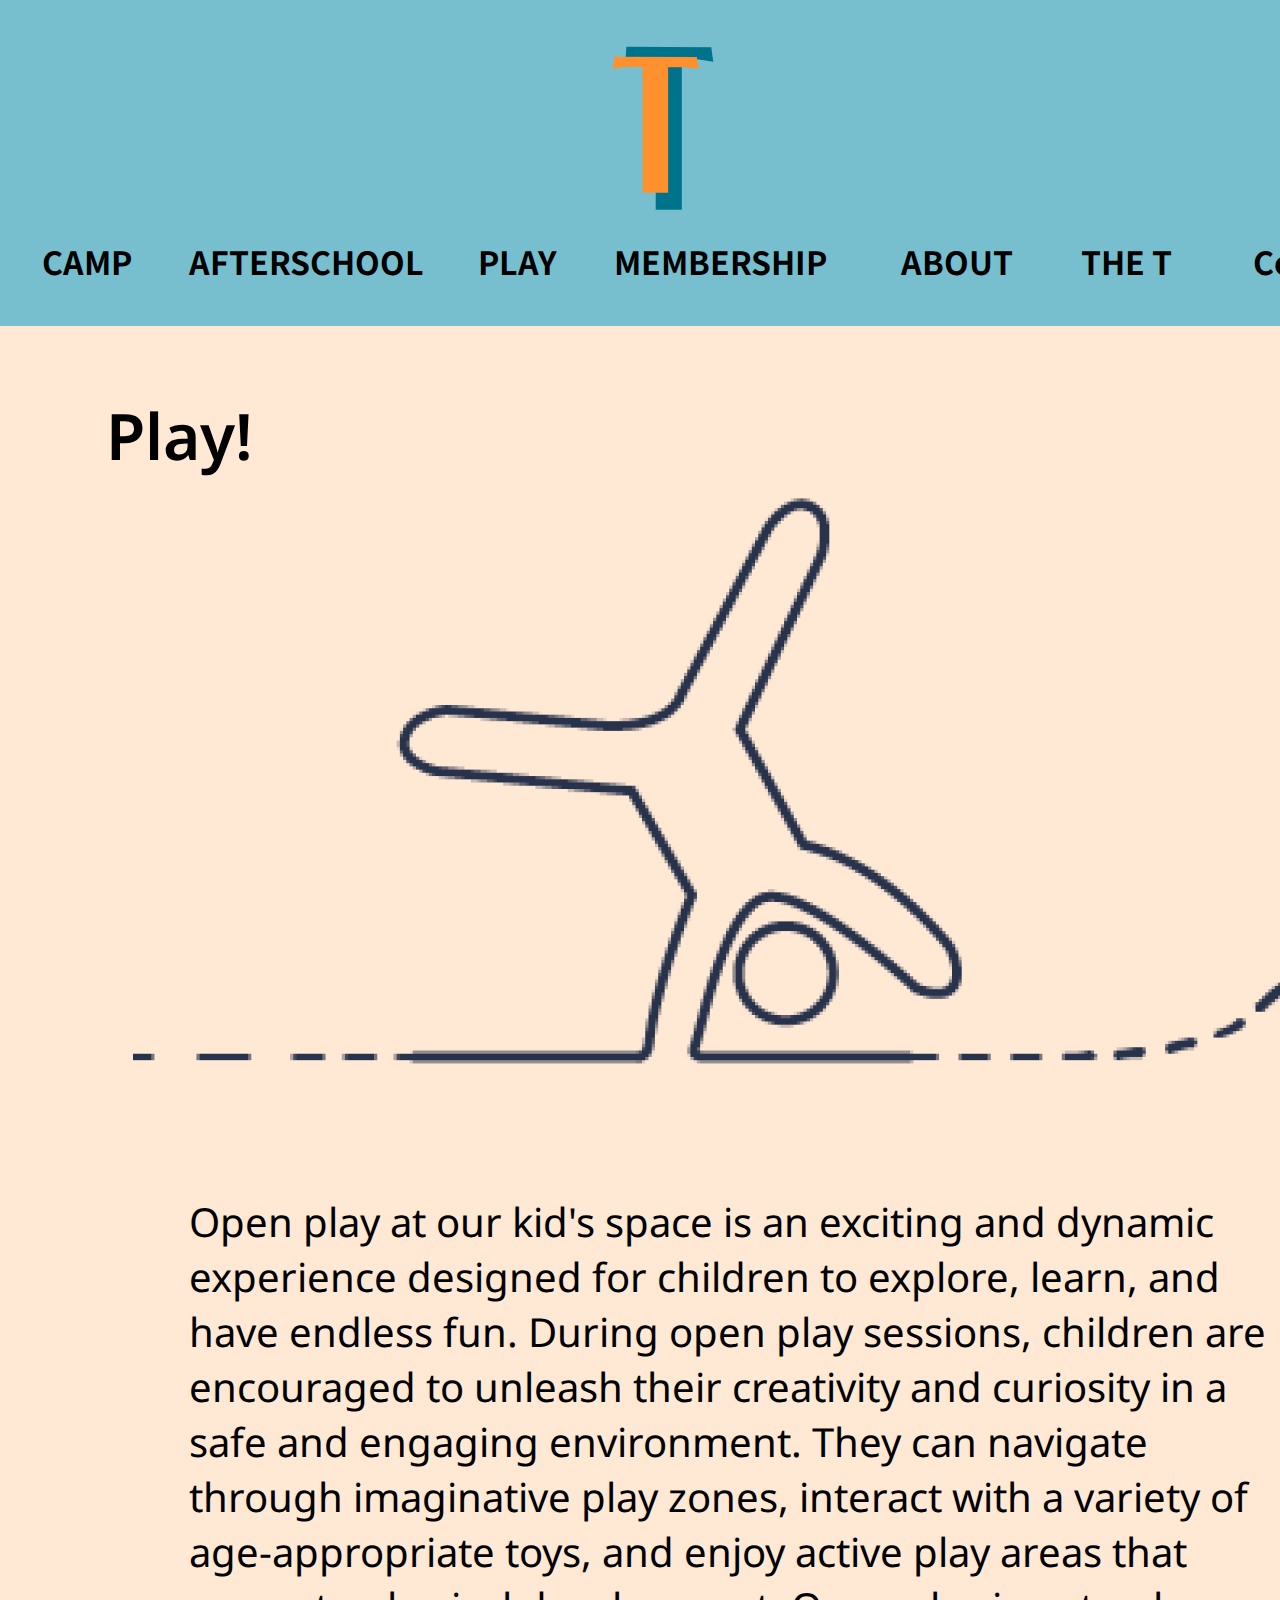
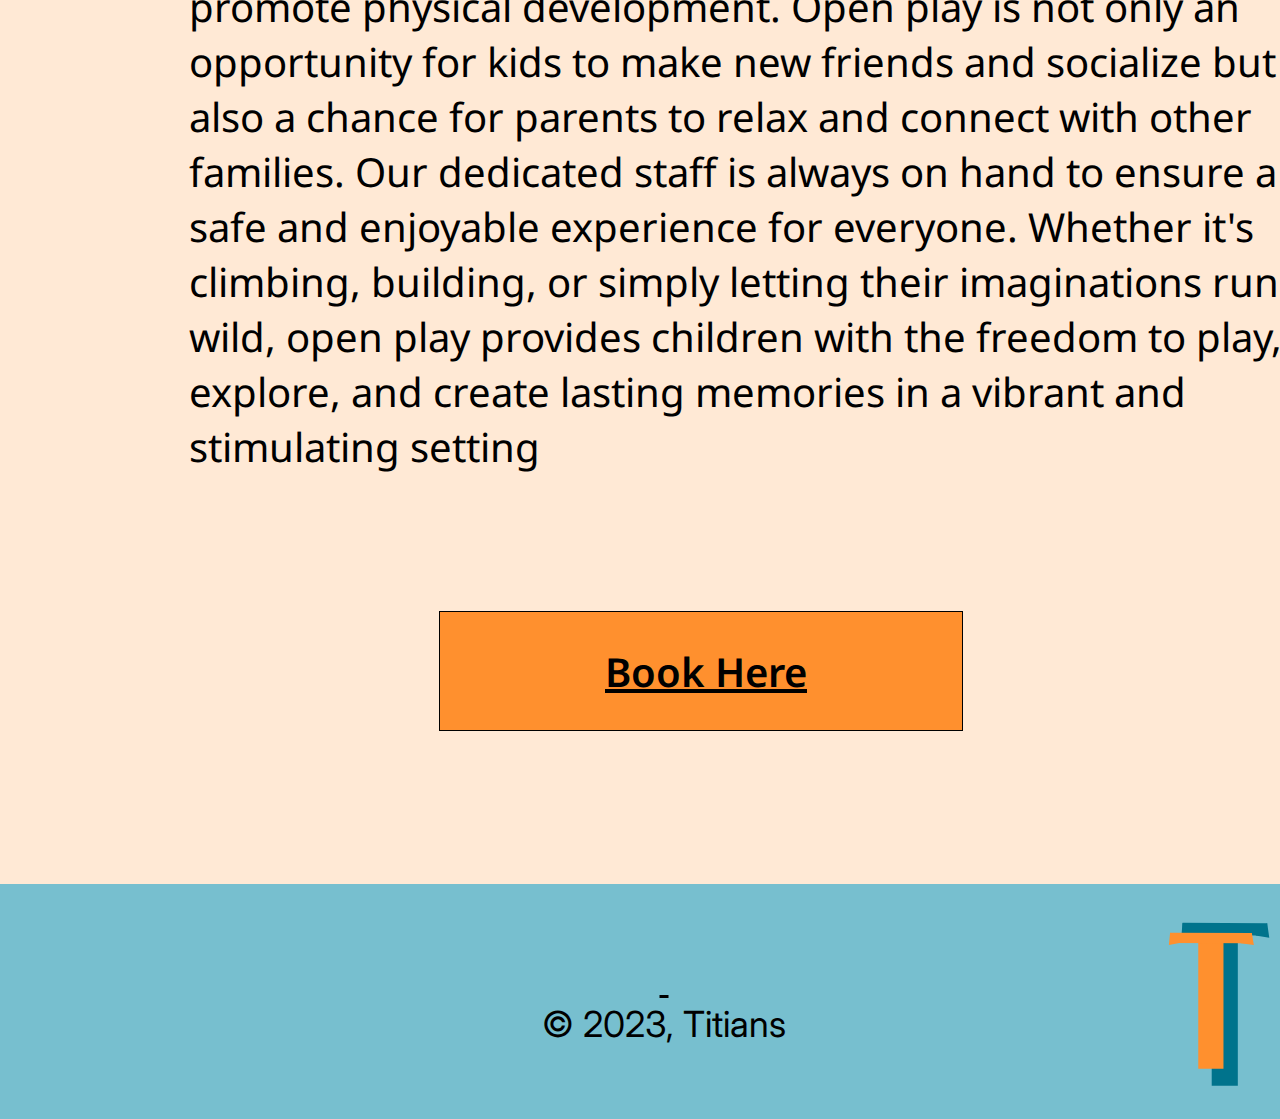
<file: play.html>
<!DOCTYPE html><html><head><meta charset="utf-8"><meta name="viewport" content="initial-scale=1, width=device-width"><link rel="stylesheet" href="about.6e3d52ef.css"><link rel="stylesheet" href="play.a2f35a2c.css"><link rel="stylesheet" href="https://fonts.googleapis.com/css2?family=Inter:wght@400&display=swap"><link rel="stylesheet" href="https://fonts.googleapis.com/css2?family=Noto Sans:wght@400;600&display=swap"><link rel="stylesheet" href="https://fonts.googleapis.com/css2?family=Noto Sans SC:wght@400;700&display=swap"></head><body> <div class="play4"> <div class="play5">Play!</div> <img class="image-30-icon1" alt src="image-301@2x.f6b3e09a.png"> <div class="open-play-at"> Open play at our kid's space is an exciting and dynamic experience designed for children to explore, learn, and have endless fun. During open play sessions, children are encouraged to unleash their creativity and curiosity in a safe and engaging environment. They can navigate through imaginative play zones, interact with a variety of age-appropriate toys, and enjoy active play areas that promote physical development. Open play is not only an opportunity for kids to make new friends and socialize but also a chance for parents to relax and connect with other families. Our dedicated staff is always on hand to ensure a safe and enjoyable experience for everyone. Whether it's climbing, building, or simply letting their imaginations run wild, open play provides children with the freedom to play, explore, and create lasting memories in a vibrant and stimulating setting </div> <div class="rectangle-parent4"> <div class="group-child10"></div> <a class="book-here3" href="https://www.bookeo.com/" target="_blank">Book Here</a> </div> <div class="rectangle-parent5"> <div class="group-child11"></div> <div class="titians8"> <p class="blank-line9">&nbsp;</p> <p class="titians9">© 2023, Titians</p> </div> <img class="logo-3-icon4" alt src="logo-34.b80c5e60.svg"> <img class="logo-4-icon4" alt src="logo-44.0f6f29a3.svg"> </div> <div class="line-parent2"> <img class="group-child12" alt src="line-7.4af48ccd.svg"> <div class="banner-parent2"> <div class="banner4"></div> <b class="camp5" id="cAMPText">CAMP</b> <b class="about5" id="aBOUTText">ABOUT</b> <b class="the-t4" id="tHETText">THE T</b> <b class="contact4" id="contactText">Contact</b> <b class="afterschool5" id="aFTERSCHOOLText">AFTERSCHOOL</b> <b class="play6" id="pLAYText">PLAY</b> <b class="membership4" id="mEMBERSHIPText">MEMBERSHIP</b> <img class="group-child13" alt src="group-33.077ab45e.svg" id="group"> </div> </div> </div> <script>var t=document.getElementById("cAMPText");t&&t.addEventListener("click",function(t){window.location.href="./camp.html"});var e=document.getElementById("aBOUTText");e&&e.addEventListener("click",function(t){window.location.href="./about.html"});var n=document.getElementById("tHETText");n&&n.addEventListener("click",function(t){window.location.href="./the-t.html"});var c=document.getElementById("contactText");c&&c.addEventListener("click",function(t){window.location.href="./contact.html"});var o=document.getElementById("aFTERSCHOOLText");o&&o.addEventListener("click",function(t){window.location.href="./afterschool.html"});var i=document.getElementById("pLAYText");i&&i.addEventListener("click",function(t){window.location.href="./play.html"});var d=document.getElementById("mEMBERSHIPText");d&&d.addEventListener("click",function(t){window.location.href="./membership.html"});var l=document.getElementById("group");l&&l.addEventListener("click",function(t){window.location.href="./home.html"});</script> </body></html>
</file>
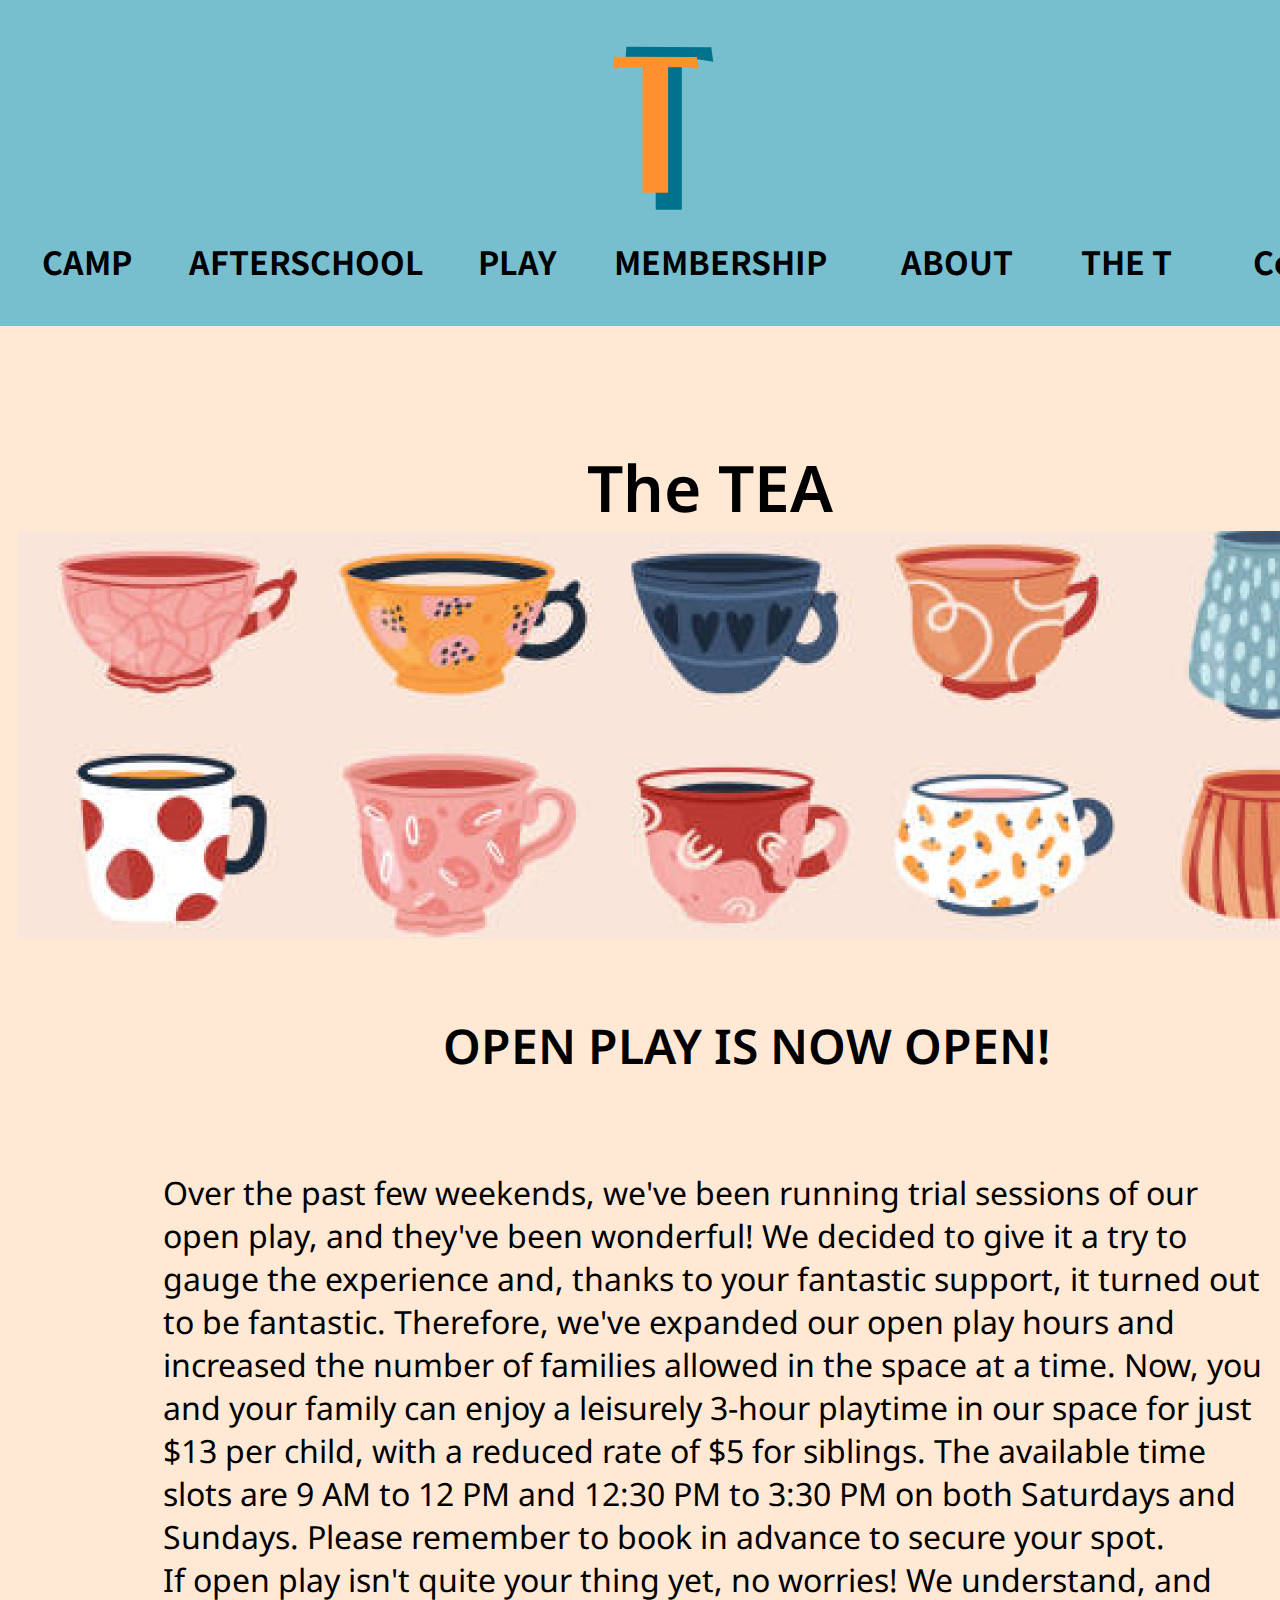
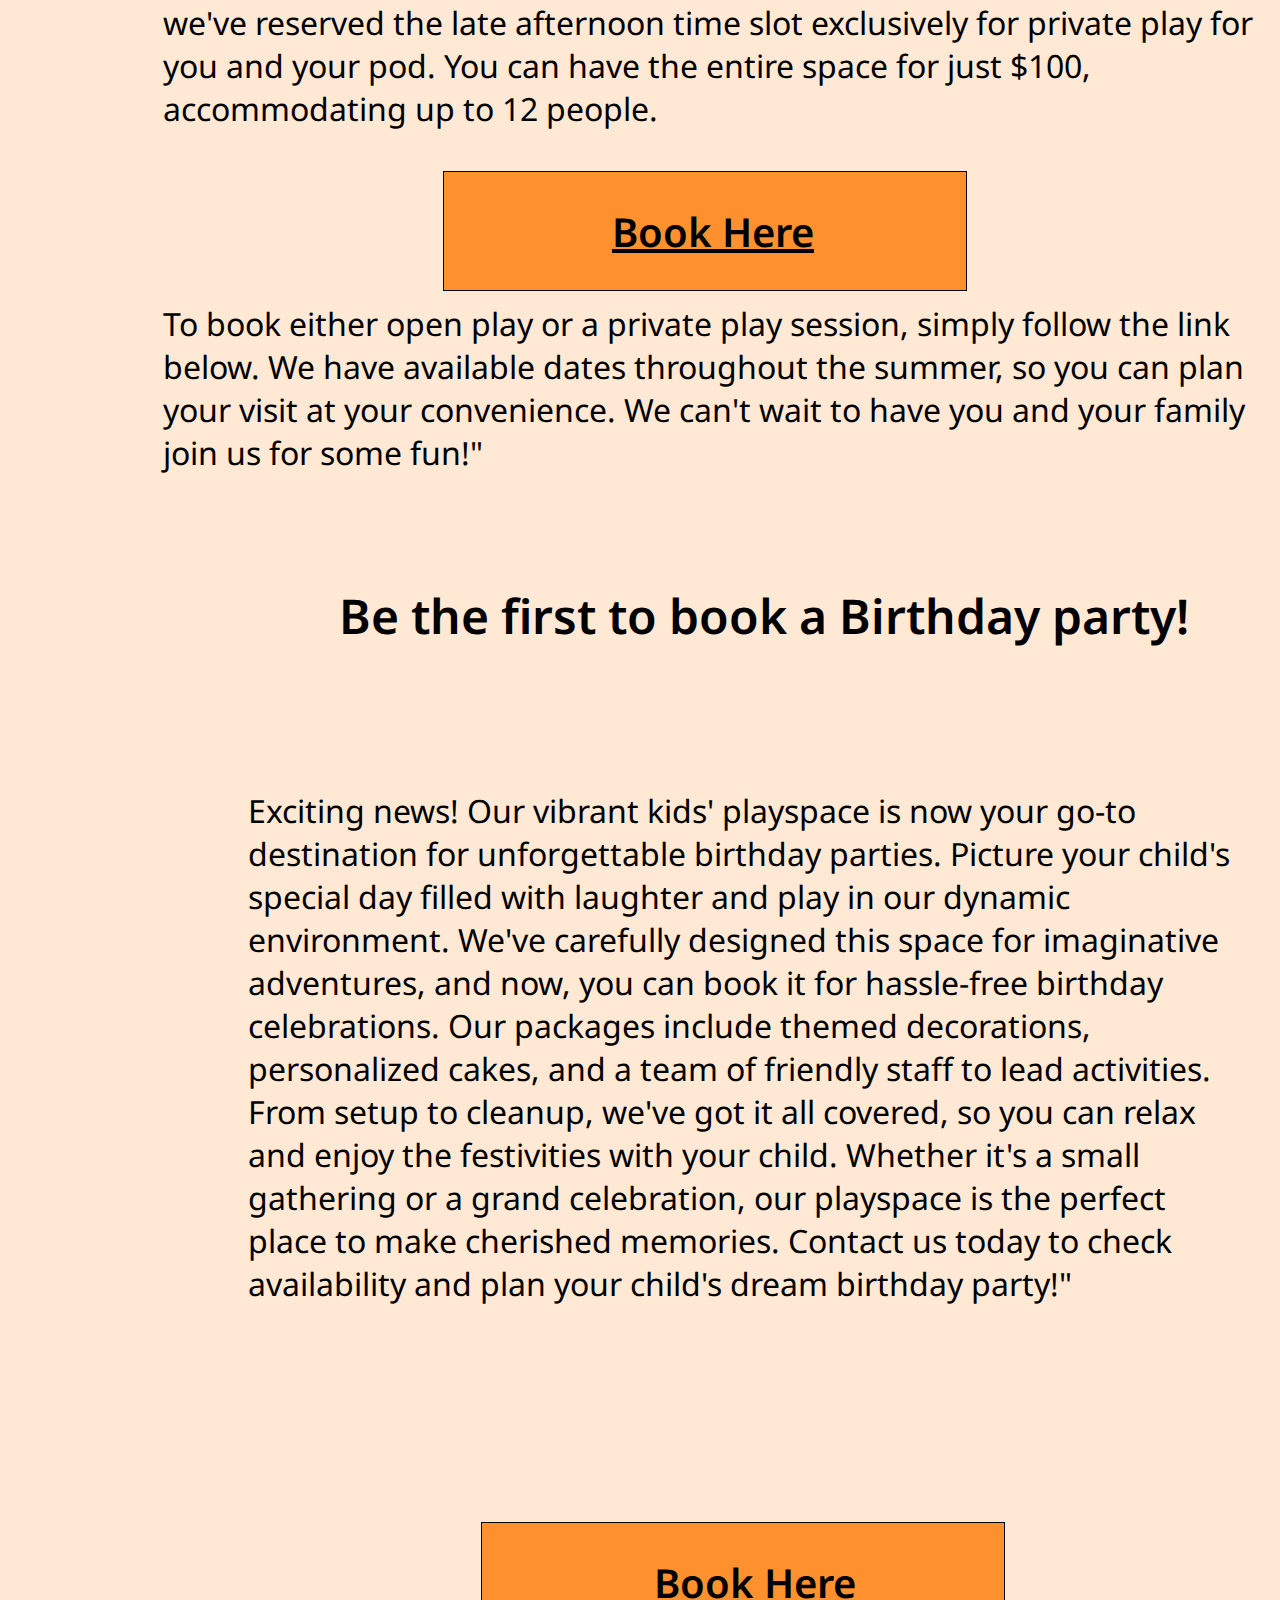
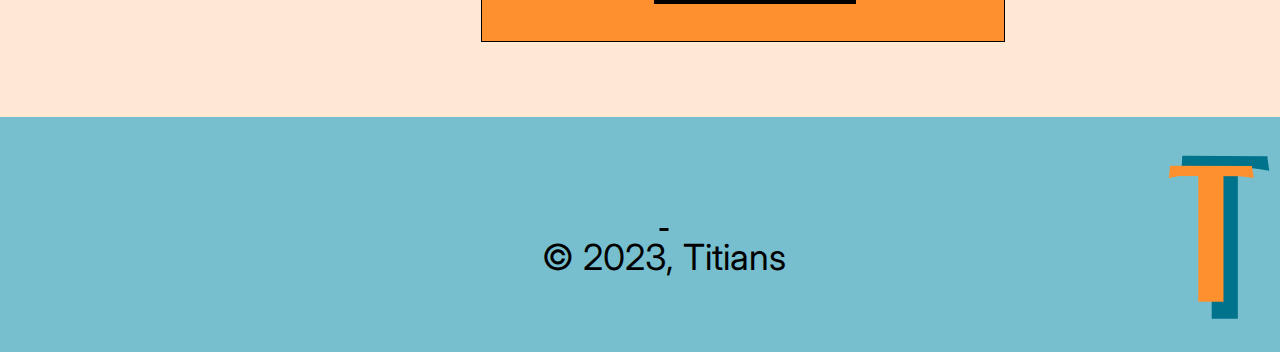
<file: the-t.html>
<!DOCTYPE html><html><head><meta charset="utf-8"><meta name="viewport" content="initial-scale=1, width=device-width"><link rel="stylesheet" href="about.6e3d52ef.css"><link rel="stylesheet" href="the-t.3ddd3eff.css"><link rel="stylesheet" href="https://fonts.googleapis.com/css2?family=Inter:wght@400&display=swap"><link rel="stylesheet" href="https://fonts.googleapis.com/css2?family=Noto Sans:wght@400;600&display=swap"><link rel="stylesheet" href="https://fonts.googleapis.com/css2?family=Noto Sans SC:wght@400;700&display=swap"></head><body> <div class="the-t6"> <div class="footer1"></div> <div class="the-tea">The TEA</div> <img class="image-32-icon" alt src="image-32@2x.27b378de.png"> <div class="rectangle-parent7"> <div class="group-child17"></div> <a class="book-here4" href="https://www.bookeo.com/" target="_blank">Book Here</a> </div> <div class="exciting-news-our"> Exciting news! Our vibrant kids' playspace is now your go-to destination for unforgettable birthday parties. Picture your child's special day filled with laughter and play in our dynamic environment. We've carefully designed this space for imaginative adventures, and now, you can book it for hassle-free birthday celebrations. Our packages include themed decorations, personalized cakes, and a team of friendly staff to lead activities. From setup to cleanup, we've got it all covered, so you can relax and enjoy the festivities with your child. Whether it's a small gathering or a grand celebration, our playspace is the perfect place to make cherished memories. Contact us today to check availability and plan your child's dream birthday party!" </div> <div class="rectangle-parent8"> <div class="group-child17"></div> <a class="book-here5" href="https://www.bookeo.com/" target="_blank">Book Here</a> </div> <div class="rectangle-parent9"> <div class="group-child19"></div> <div class="titians12"> <p class="blank-line13">&nbsp;</p> <p class="titians13">© 2023, Titians</p> </div> <img class="logo-3-icon6" alt src="logo-36.cc07a0cf.svg"> <img class="logo-4-icon6" alt src="logo-46.44d014d2.svg"> </div> <div class="over-the-past-container1"> <p class="titians13"> Over the past few weekends, we've been running trial sessions of our open play, and they've been wonderful! We decided to give it a try to gauge the experience and, thanks to your fantastic support, it turned out to be fantastic. Therefore, we've expanded our open play hours and increased the number of families allowed in the space at a time. Now, you and your family can enjoy a leisurely 3-hour playtime in our space for just $13 per child, with a reduced rate of $5 for siblings. The available time slots are 9 AM to 12 PM and 12:30 PM to 3:30 PM on both Saturdays and Sundays. Please remember to book in advance to secure your spot. </p> <p class="titians13"> If open play isn't quite your thing yet, no worries! We understand, and we've reserved the late afternoon time slot exclusively for private play for you and your pod. You can have the entire space for just $100, accommodating up to 12 people. </p> <p class="titians13">&nbsp;</p> <p class="titians13">&nbsp;</p> <p class="titians13">&nbsp;</p> <p class="titians13">&nbsp;</p> <p class="titians13"> To book either open play or a private play session, simply follow the link below. We have available dates throughout the summer, so you can plan your visit at your convenience. We can't wait to have you and your family join us for some fun!" </p> <p class="titians13">&nbsp;</p> </div> <div class="be-the-first">Be the first to book a Birthday party!</div> <div class="open-play-is1">OPEN PLAY IS NOW OPEN!</div> <div class="line-parent4"> <img class="group-child20" alt src="line-7.4af48ccd.svg"> <div class="banner-parent4"> <div class="banner6"></div> <b class="camp7" id="cAMPText">CAMP</b> <b class="about7" id="aBOUTText">ABOUT</b> <b class="the-t7" id="tHETText">THE T</b> <b class="contact7" id="contactText">Contact</b> <b class="afterschool7" id="aFTERSCHOOLText">AFTERSCHOOL</b> <b class="play8" id="pLAYText">PLAY</b> <b class="membership6" id="mEMBERSHIPText">MEMBERSHIP</b> <img class="group-child21" alt src="group-34.01497642.svg" id="group"> </div> </div> </div> <script>var t=document.getElementById("cAMPText");t&&t.addEventListener("click",function(t){window.location.href="./camp.html"});var e=document.getElementById("aBOUTText");e&&e.addEventListener("click",function(t){window.location.href="./about.html"});var n=document.getElementById("tHETText");n&&n.addEventListener("click",function(t){window.location.href="./the-t.html"});var c=document.getElementById("contactText");c&&c.addEventListener("click",function(t){window.location.href="./contact.html"});var o=document.getElementById("aFTERSCHOOLText");o&&o.addEventListener("click",function(t){window.location.href="./afterschool.html"});var i=document.getElementById("pLAYText");i&&i.addEventListener("click",function(t){window.location.href="./play.html"});var d=document.getElementById("mEMBERSHIPText");d&&d.addEventListener("click",function(t){window.location.href="./membership.html"});var l=document.getElementById("group");l&&l.addEventListener("click",function(t){window.location.href="./home.html"});</script> </body></html>
</file>
<file: about.6e3d52ef.css>
body{margin:0;line-height:normal}:root{--font-noto-sans-sc:"Noto Sans SC";--font-noto-sans:"Noto Sans";--font-inter:Inter;--font-size-13xl:32px;--font-size-29xl:48px;--font-size-21xl:40px;--font-size-17xl:36px;--font-size-45xl:64px;--color-antiquewhite:#ffe9d5;--color-black:#000;--color-skyblue:#77bfcf;--color-darkorange:#ff902e}
/*# sourceMappingURL=about.6e3d52ef.css.map */
</file>
<file: index.95268036.css>
.group-child{background-color:var(--color-skyblue);width:1440px;height:235px;position:absolute;top:0;left:0}.blank-line{margin:0;text-decoration:underline}.titians{position:absolute;top:74px;left:542px}.logo-3-icon,.logo-4-icon{width:101.87px;height:166.85px;position:absolute;top:35px;left:1174.13px}.logo-4-icon{width:99.32px;height:139.14px;top:45.49px;left:1162px}.rectangle-parent{font-size:var(--font-size-17xl);font-family:var(--font-inter);width:1440px;height:235px;position:absolute;top:2431px;left:0}.open-play-is{font-weight:600;position:absolute;top:1333px;left:419px}.over-the-past{margin:0}.over-the-past-container{font-size:var(--font-size-13xl);text-align:left;width:1115px;display:inline-block;position:absolute;top:1450px;left:201px}.group-item{background-color:var(--color-darkorange);border:1px solid var(--color-black);box-sizing:border-box;width:524px;height:120px;position:absolute;top:0;left:0}.book-here{color:inherit;font-weight:600;text-decoration:underline;position:absolute;top:33px;left:136px}.rectangle-group{text-align:left;font-size:var(--font-size-21xl);width:524px;height:120px;position:absolute;top:2056px;left:446px}.image-33-icon{object-fit:cover;width:1440px;height:861px;position:absolute;top:326px;left:0}.home-child{background-color:var(--color-darkorange);width:1162px;height:143px;position:absolute;top:623px;left:154px}.welcome-to-titian{width:949px;font-weight:600;display:inline-block;position:absolute;top:662px;left:245px}.banner,.group-inner{width:1440px;height:5.29px;position:absolute;top:233px;left:0}.banner{background-color:var(--color-skyblue);height:326px;top:0}.about,.camp{cursor:pointer;position:absolute;top:238px;left:42px}.about{left:901px}.afterschool,.contact,.membership,.play,.the-t{cursor:pointer;position:absolute;top:238px;left:1081px}.afterschool,.contact,.membership,.play{left:1253px}.afterschool,.membership,.play{left:189px}.membership,.play{left:478px}.membership{left:614px}.group-icon{width:114px;height:166.85px;position:absolute;top:43px;left:606px}.banner-parent,.line-parent{width:1440px;height:326px;position:absolute;top:0;left:0}.line-parent{text-align:left;font-size:var(--font-size-13xl);font-family:var(--font-noto-sans-sc)}.home{background-color:var(--color-antiquewhite);text-align:center;font-size:var(--font-size-29xl);color:var(--color-black);font-family:var(--font-noto-sans);width:100%;height:2666px;position:relative;overflow:hidden}
/*# sourceMappingURL=index.95268036.css.map */
</file>
<file: about.a5de8e25.css>
.about-titians{font-size:var(--font-size-45xl);font-weight:600;font-family:var(--font-noto-sans);position:absolute;top:448px;left:91px}.image-31-icon{object-fit:cover;width:1251px;height:563px;position:absolute;top:2012px;left:94px}.group-child7{background-color:var(--color-skyblue);width:1440px;height:235px;position:absolute;top:0;left:0}.blank-line8{margin:0;text-decoration:underline}.titians6{position:absolute;top:74px;left:542px}.logo-3-icon3,.logo-4-icon3{width:101.87px;height:166.85px;position:absolute;top:35px;left:1174.13px}.logo-4-icon3{width:99.32px;height:139.14px;top:45.49px;left:1162px}.rectangle-parent3{text-align:center;width:1440px;height:235px;position:absolute;top:2692px;left:0}.titians-is-an{margin:0}.titians-is-an-container{width:1128px;display:inline-block;position:absolute;top:637px;left:118px}.banner3,.group-child8{width:1440px;height:5.29px;position:absolute;top:233px;left:0}.banner3{background-color:var(--color-skyblue);height:326px;top:0}.about4,.camp4,.contact3,.the-t3{cursor:pointer;position:absolute;top:238px;left:42px}.about4,.contact3,.the-t3{left:901px}.contact3,.the-t3{left:1081px}.contact3{left:1253px}.afterschool4,.group-child9,.membership3,.play3{cursor:pointer;position:absolute;top:238px;left:189px}.group-child9,.membership3,.play3{left:478px}.group-child9,.membership3{left:614px}.group-child9{width:114px;height:166.85px;top:43px;left:606px}.banner-parent1,.line-parent1{width:1440px;height:326px;position:absolute;top:0;left:0}.line-parent1{font-size:var(--font-size-13xl);font-family:var(--font-noto-sans-sc)}.about3{background-color:var(--color-antiquewhite);text-align:left;font-size:var(--font-size-17xl);color:var(--color-black);font-family:var(--font-inter);width:100%;height:2927px;position:relative;overflow:hidden}
/*# sourceMappingURL=about.a5de8e25.css.map */
</file>
<file: camp.c74c998b.css>
.titian-is-a{width:1120px;display:inline-block;position:absolute;top:1080px;left:157px}.rectangle-div{background-color:var(--color-darkorange);border:1px solid var(--color-black);box-sizing:border-box;width:524px;height:120px;position:absolute;top:0;left:0}.book-here1{color:inherit;font-weight:600;text-decoration:underline;position:absolute;top:33px;left:136px}.rectangle-container{font-size:var(--font-size-21xl);width:524px;height:120px;position:absolute;top:1381px;left:449px}.group-child1{background-color:var(--color-skyblue);width:1440px;height:235px;position:absolute;top:0;left:0}.blank-line6{margin:0;text-decoration:underline}.titians3{margin:0}.logo-3-icon1,.titians2{position:absolute;top:74px;left:542px}.logo-3-icon1{width:101.87px;height:166.85px;top:35px;left:1174.13px}.group-div,.logo-4-icon1{width:99.32px;height:139.14px;position:absolute;top:45.49px;left:1162px}.group-div{text-align:center;font-family:var(--font-inter);width:1440px;height:235px;top:1596px;left:0}.titians-summer-camp{font-size:var(--font-size-45xl);font-weight:600;position:absolute;top:376px;left:66px}.image-29-icon{object-fit:cover;width:1316px;height:475px;position:absolute;top:510px;left:47px}.banner1,.line-icon{width:1440px;height:5.29px;position:absolute;top:233px;left:0}.banner1{background-color:var(--color-skyblue);height:326px;top:0}.about1,.camp2,.contact1,.the-t1{cursor:pointer;position:absolute;top:238px;left:42px}.about1,.contact1,.the-t1{left:901px}.contact1,.the-t1{left:1081px}.contact1{left:1253px}.afterschool1,.group-child2,.membership1,.play1{cursor:pointer;position:absolute;top:238px;left:189px}.group-child2,.membership1,.play1{left:478px}.group-child2,.membership1{left:614px}.group-child2{width:114px;height:166.85px;top:43px;left:606px}.banner-group,.line-group{width:1440px;height:326px;position:absolute;top:0;left:0}.line-group{font-size:var(--font-size-13xl);font-family:var(--font-noto-sans-sc)}.camp1{background-color:var(--color-antiquewhite);text-align:left;font-size:var(--font-size-17xl);color:var(--color-black);font-family:var(--font-noto-sans);width:100%;height:1831px;position:relative;overflow:hidden}
/*# sourceMappingURL=camp.c74c998b.css.map */
</file>
<file: contact.d4bec14b.css>
.footer{background-color:var(--color-skyblue);width:1440px;height:598px;display:none;position:absolute;top:1686px;left:0}.contacting-us-is{font-size:var(--font-size-21xl);width:1324px;height:353px;display:inline-block;position:absolute;top:641px;left:78px}.blank-line10{margin:0;font-weight:600;text-decoration:underline}.email-infotitiansorg{margin:0}.email-infotitiansorg-phone-container{text-align:center;width:820px;display:inline-block;position:absolute;top:924px;left:310px}.get-in-contact{font-size:var(--font-size-45xl);font-weight:600;position:absolute;top:440px;left:108px}.group-child14{background-color:var(--color-skyblue);width:1440px;height:235px;position:absolute;top:0;left:0}.blank-line12{margin:0;text-decoration:underline}.titians10{position:absolute;top:74px;left:542px}.logo-3-icon5,.logo-4-icon5{width:101.87px;height:166.85px;position:absolute;top:35px;left:1174.13px}.logo-4-icon5{width:99.32px;height:139.14px;top:45.49px;left:1162px}.rectangle-parent6{text-align:center;font-family:var(--font-inter);width:1440px;height:235px;position:absolute;top:1257px;left:0}.banner5,.group-child15{width:1440px;height:5.29px;position:absolute;top:233px;left:0}.banner5{background-color:var(--color-skyblue);height:326px;top:0}.about6,.camp6,.the-t5{cursor:pointer;position:absolute;top:238px;left:42px}.about6,.the-t5{left:901px}.the-t5{left:1081px}.afterschool6,.contact6,.membership5,.play7{cursor:pointer;position:absolute;top:238px;left:1253px}.afterschool6,.membership5,.play7{left:189px}.membership5,.play7{left:478px}.membership5{left:614px}.group-child16{width:114px;height:166.85px;position:absolute;top:43px;left:606px}.banner-parent3,.line-parent3{width:1440px;height:326px;position:absolute;top:0;left:0}.line-parent3{font-size:var(--font-size-13xl);font-family:var(--font-noto-sans-sc)}.contact5{background-color:var(--color-antiquewhite);text-align:left;font-size:var(--font-size-17xl);color:var(--color-black);font-family:var(--font-noto-sans);width:100%;height:1492px;position:relative;overflow:hidden}
/*# sourceMappingURL=contact.d4bec14b.css.map */
</file>
<file: membership.bb24a303.css>
.footer2{background-color:var(--color-skyblue);width:1440px;height:598px;display:none;position:absolute;top:1686px;left:0}.all-memberships-include{font-family:var(--font-noto-sans-sc)}.all-memberships-include-the-wh{margin:0}.contact-us1{text-decoration:underline}.contact-us{color:inherit}.all-memberships-include-container{color:inherit;text-align:center;width:1221px;height:1536px;display:inline-block;position:absolute;top:628px;left:104px}.become-a-member{font-size:var(--font-size-45xl);font-weight:600;font-family:var(--font-noto-sans);position:absolute;top:484px;left:471px}.group-child22{background-color:var(--color-darkorange);border:1px solid var(--color-black);box-sizing:border-box;width:524px;height:120px;position:absolute;top:0;left:0}.book-here6{color:inherit;font-weight:600;text-decoration:underline;position:absolute;top:33px;left:149px}.rectangle-parent10{font-size:var(--font-size-21xl);font-family:var(--font-noto-sans);width:524px;height:120px;position:absolute;top:2238px;left:478px}.group-child23{background-color:var(--color-skyblue);width:1440px;height:235px;position:absolute;top:0;left:0}.blank-line39{margin:0;text-decoration:underline}.titians14{position:absolute;top:74px;left:542px}.logo-3-icon7,.logo-4-icon7{width:101.87px;height:166.85px;position:absolute;top:35px;left:1174.13px}.logo-4-icon7{width:99.32px;height:139.14px;top:45.49px;left:1162px}.rectangle-parent11{text-align:center;font-size:var(--font-size-17xl);font-family:var(--font-inter);width:1440px;height:235px;position:absolute;top:2432px;left:0}.banner7,.group-child24{width:1440px;height:5.29px;position:absolute;top:233px;left:0}.banner7{background-color:var(--color-skyblue);height:326px;top:0}.about8,.camp8,.the-t8{cursor:pointer;position:absolute;top:238px;left:42px}.about8,.the-t8{left:901px}.the-t8{left:1081px}.afterschool8,.contact8,.membership8,.play9{cursor:pointer;position:absolute;top:238px;left:1253px}.afterschool8,.membership8,.play9{left:189px}.membership8,.play9{left:478px}.membership8{left:614px}.group-child25,.line-parent5{width:114px;height:166.85px;position:absolute;top:43px;left:606px}.line-parent5{width:1440px;height:326px;top:0;left:0}.membership7{background-color:var(--color-antiquewhite);text-align:left;font-size:var(--font-size-13xl);color:var(--color-black);font-family:var(--font-noto-sans-sc);width:100%;height:2667px;position:relative;overflow:hidden}
/*# sourceMappingURL=membership.bb24a303.css.map */
</file>
<file: play.a2f35a2c.css>
.play5{font-size:var(--font-size-45xl);font-weight:600;position:absolute;top:392px;left:106px}.image-30-icon1{object-fit:cover;width:1215px;height:649px;position:absolute;top:479px;left:133px}.open-play-at{width:1121px;display:inline-block;position:absolute;top:1194px;left:189px}.group-child10{background-color:var(--color-darkorange);border:1px solid var(--color-black);box-sizing:border-box;width:524px;height:120px;position:absolute;top:0;left:0}.book-here3{color:inherit;font-weight:600;text-decoration:underline;position:absolute;top:33px;left:166px}.group-child11,.rectangle-parent4{width:524px;height:120px;position:absolute;top:2211px;left:439px}.group-child11{background-color:var(--color-skyblue);width:1440px;height:235px;top:0;left:0}.blank-line9{margin:0;text-decoration:underline}.titians9{margin:0}.titians8{position:absolute;top:74px;left:542px}.logo-3-icon4,.logo-4-icon4{width:101.87px;height:166.85px;position:absolute;top:35px;left:1174.13px}.logo-4-icon4{width:99.32px;height:139.14px;top:45.49px;left:1162px}.rectangle-parent5{text-align:center;font-size:var(--font-size-17xl);font-family:var(--font-inter);width:1440px;height:235px;position:absolute;top:2484px;left:0}.banner4,.group-child12{width:1440px;height:5.29px;position:absolute;top:233px;left:0}.banner4{background-color:var(--color-skyblue);height:326px;top:0}.about5,.camp5,.contact4,.the-t4{cursor:pointer;position:absolute;top:238px;left:42px}.about5,.contact4,.the-t4{left:901px}.contact4,.the-t4{left:1081px}.contact4{left:1253px}.afterschool5,.group-child13,.membership4,.play6{cursor:pointer;position:absolute;top:238px;left:189px}.group-child13,.membership4,.play6{left:478px}.group-child13,.membership4{left:614px}.group-child13{width:114px;height:166.85px;top:43px;left:606px}.banner-parent2,.line-parent2{width:1440px;height:326px;position:absolute;top:0;left:0}.line-parent2{font-size:var(--font-size-13xl);font-family:var(--font-noto-sans-sc)}.play4{background-color:var(--color-antiquewhite);text-align:left;font-size:var(--font-size-21xl);color:var(--color-black);font-family:var(--font-noto-sans);width:100%;height:2719px;position:relative;overflow:hidden}
/*# sourceMappingURL=play.a2f35a2c.css.map */
</file>
<file: the-t.3ddd3eff.css>
.footer1{background-color:var(--color-skyblue);width:1440px;height:598px;display:none;position:absolute;top:1686px;left:0}.the-tea{font-size:var(--font-size-45xl);font-weight:600;position:absolute;top:444px;left:587px}.image-32-icon{object-fit:cover;width:1422px;height:408px;position:absolute;top:531px;left:18px}.group-child17{background-color:var(--color-darkorange);border:1px solid var(--color-black);box-sizing:border-box;width:524px;height:120px;position:absolute;top:0;left:0}.book-here4{color:inherit;font-weight:600;text-decoration:underline;position:absolute;top:33px;left:169px}.rectangle-parent7{font-size:var(--font-size-21xl);width:524px;height:120px;position:absolute;top:1771px;left:443px}.exciting-news-our{width:998px;display:inline-block;position:absolute;top:2389px;left:248px}.book-here5{color:inherit;font-weight:600;text-decoration:underline;position:absolute;top:33px;left:173px}.rectangle-parent8{font-size:var(--font-size-21xl);width:524px;height:120px;position:absolute;top:3122px;left:481px}.group-child19{background-color:var(--color-skyblue);width:1440px;height:235px;position:absolute;top:0;left:0}.blank-line13{margin:0;text-decoration:underline}.titians13{margin:0}.titians12{position:absolute;top:74px;left:542px}.logo-3-icon6,.logo-4-icon6{width:101.87px;height:166.85px;position:absolute;top:35px;left:1174.13px}.logo-4-icon6{width:99.32px;height:139.14px;top:45.49px;left:1162px}.rectangle-parent9{text-align:center;font-size:var(--font-size-17xl);font-family:var(--font-inter);width:1440px;height:235px;position:absolute;top:3317px;left:0}.over-the-past-container1{width:1115px;display:inline-block;position:absolute;top:1171px;left:163px}.be-the-first,.open-play-is1{font-size:var(--font-size-29xl);text-align:center;font-weight:600;position:absolute;top:2183px;left:339px}.open-play-is1{top:1013px;left:443px}.banner6,.group-child20{width:1440px;height:5.29px;position:absolute;top:233px;left:0}.banner6{background-color:var(--color-skyblue);height:326px;top:0}.about7,.camp7,.contact7,.the-t7{cursor:pointer;position:absolute;top:238px;left:42px}.about7,.contact7,.the-t7{left:901px}.contact7,.the-t7{left:1081px}.contact7{left:1253px}.afterschool7,.group-child21,.membership6,.play8{cursor:pointer;position:absolute;top:238px;left:189px}.group-child21,.membership6,.play8{left:478px}.group-child21,.membership6{left:614px}.group-child21{width:114px;height:166.85px;top:43px;left:606px}.banner-parent4,.line-parent4{width:1440px;height:326px;position:absolute;top:0;left:0}.line-parent4{font-family:var(--font-noto-sans-sc)}.the-t6{background-color:var(--color-antiquewhite);text-align:left;font-size:var(--font-size-13xl);color:var(--color-black);font-family:var(--font-noto-sans);width:100%;height:3552px;position:relative;overflow:hidden}
/*# sourceMappingURL=the-t.3ddd3eff.css.map */
</file>
